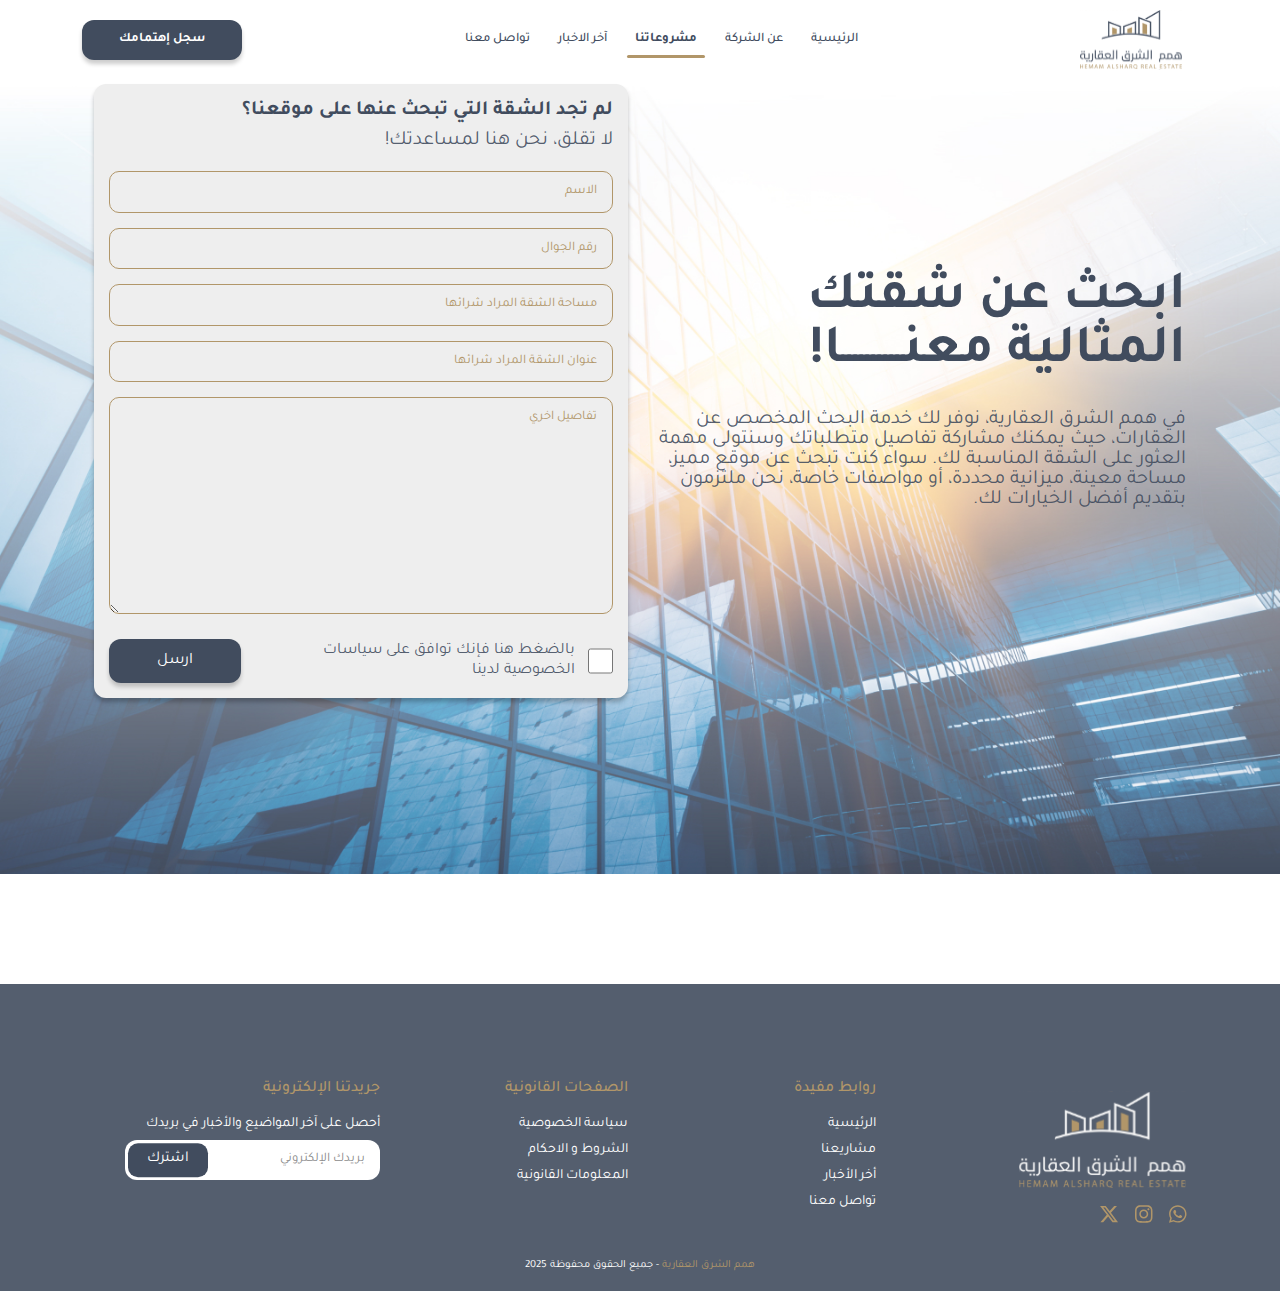
<file: inquery.html>
<!DOCTYPE html>
<html lang="ar" dir="rtl">
  <head>
    <meta charset="UTF-8" />
    <meta name="viewport" content="width=device-width, initial-scale=1.0" />
    <meta name="theme-color" content="#414C5E" />
    <meta name="author" content="Abdelrhman Elnhas" />
    <meta name="MobileOptimized" content="320" />
    <meta property="og:title" content="Hemam Elsharq" />
    <meta property="og:type" content="website" />
    <title>همم الشرق العقارية</title>
    <!-- Google Fonts -->
    <link rel="preconnect" href="https://fonts.googleapis.com" />
    <link rel="preconnect" href="https://fonts.gstatic.com" crossorigin />
    <link
      href="https://fonts.googleapis.com/css2?family=Tajawal:wght@300;400;500;700;800&display=swap"
      rel="stylesheet"
    />
    <!-- Bootstrap -->
    <link rel="stylesheet" href="assets/Bootstrap/css/bootstrap.min.css" />
    <!-- Font Awesome -->
    <link rel="stylesheet" href="assets/FontAwesome/css/all.min.css" />
    <!-- Stylesheet -->
    <link rel="stylesheet" href="assets/css/style.css" />
    <link rel="stylesheet" href="assets/css/inquiry.css" />
    <!-- Animate CSS -->
    <link rel="stylesheet" href="./assets/Wow/css/animate.css" />
  </head>

  <body>
    <!-- Header Section -->
    <header class="d-flex justify-content-between">
      <nav class="navbar navbar-expand-md w-100">
        <div
          class="container d-flex align-items-center justify-content-between gap-1"
        >
          <div class="header__logo">
            <img class="navbar-brand" src="images/logo.svg" alt="Logo" />
          </div>

          <div class="collapse navbar-collapse" id="navbarNav">
            <ul class="navbar-nav m-auto mb-2 mb-lg-0">
              <li class="nav-item">
                <a class="nav-link" aria-current="page" href="index.html"
                  >الرئيسية</a
                >
              </li>
              <li class="nav-item">
                <a class="nav-link" aria-current="page" href="#About">
                  عن الشركة
                </a>
              </li>
              <li class="nav-item">
                <a
                  class="nav-link active"
                  aria-current="page"
                  href="projects.html"
                  >مشروعاتنا</a
                >
              </li>
              <li class="nav-item">
                <a class="nav-link" aria-current="page" href="news.html"
                  >آخر الاخبار</a
                >
              </li>
              <li class="nav-item">
                <a class="nav-link" aria-current="page" href="contact.html"
                  >تواصل معنا</a
                >
              </li>
            </ul>
          </div>

          <div class="d-flex align-items-center">
            <div>
              <button
                onclick="window.location.href='inquiry.html'"
                class="solid-btn header__button"
              >
                سجل إهتمامك
              </button>
            </div>
            <button
              class="navbar-toggler"
              type="button"
              data-bs-toggle="collapse"
              data-bs-target="#navbarNav"
              aria-controls="navbarNav"
              aria-expanded="false"
              aria-label="Toggle navigation"
            >
              <i class="fa-solid fa-bars"></i>
            </button>
          </div>
        </div>
      </nav>
    </header>

    <main>
      <!-- Hero Section -->
      <section id="inquery">
        <div class="container">
          <div class="row h-100 w-100 align-items-center">
            <div class="col-md-6">
              <h2>ابحث عن شقتك المثالية معنــــــــــا!</h2>
              <p class="text-end">
                في همم الشرق العقارية، نوفر لك خدمة البحث المخصص عن العقارات،
                حيث يمكنك مشاركة تفاصيل متطلباتك وسنتولى مهمة العثور على الشقة
                المناسبة لك. سواء كنت تبحث عن موقع مميز، مساحة معينة، ميزانية
                محددة، أو مواصفات خاصة، نحن ملتزمون بتقديم أفضل الخيارات لك.
              </p>
            </div>
            <div class="col-md-6 inqury">
              <div class="bg">
                <h3>لم تجد الشقة التي تبحث عنها على موقعنا؟</h3>
                <p>لا تقلق، نحن هنا لمساعدتك!</p>
                <form action="">
                  <div class="row">
                    <div class="col-12">
                      <input type="text" placeholder="الاسم " />
                    </div>
                    <div class="col-12>
                    <input type="email" placeholder="البريد الالكتروني" />
                  </div>
                  <div class="col-12">
                    <input type="text" placeholder="رقم الجوال" />
                  </div>
                  <div class="col-12">
                    <input
                      type="text"
                      placeholder="مساحة الشقة المراد شرائها"
                    />
                  </div>
                  <div class="col-12">
                    <input
                      type="text"
                      placeholder="عنوان الشقة المراد شرائها"
                    />
                  </div>
                  <div class="col-12">
                    <textarea
                      name=""
                      id=""
                      cols="30"
                      rows="10"
                      placeholder="تفاصيل اخري"
                    ></textarea>
                  </div>
                  <div class="col-8 d-flex p-0 align-items-center">
                    <input type="checkbox" class="checkbox" name="" id="" />
                    <label for=""
                      >بالضغط هنا فإنك توافق على سياسات الخصوصية لدينا</label
                    >
                  </div>
                  <div class="col-4 text-start p-0">
                    <button
                      type="submit"
                      class="solid-btn2 px-5 contact__button"
                    >
                      ارسل
                    </button>
                  </div>
                </form>
              </div>
            </div>
          </div>
        </div>
      </section>
    </main>

    <!-- Footer Section -->
    <footer id="Footer">
      <div class="container">
        <div class="text-center text-lg-end text-white pt-5">
          <div class="text-center text-md-end mt-5">
            <div class="row mt-3">
              <div
                class="col-md-3 col-lg-4 col-xl-3 d-flex flex-column align-items-center align-items-md-start justify-content-center mb-4 mb-md-0"
              >
                <img
                  src="./images/logoW.svg"
                  class="img-fluid"
                  alt="Hemam Elsharq Logo"
                />
                <div class="hero__social__icons d-flex p-0 footer__social mt-3">
                  <ul
                    class="d-flex justify-content-center align-items-center gap-3"
                  >
                    <li>
                      <a href=""><i class="fa-brands fa-whatsapp"></i></a>
                    </li>
                    <li>
                      <a href=""><i class="fa-brands fa-instagram"></i></a>
                    </li>
                    <li>
                      <a href=""><i class="fa-brands fa-x-twitter"></i></a>
                    </li>
                  </ul>
                </div>
              </div>
              <div class="links col-md-2 col-lg-2 col-xl-2 mx-auto mb-4">
                <h6>روابط مفيدة</h6>
                <p>
                  <a href="index.html">الرئيسية</a>
                </p>
                <p>
                  <a href="projects.html">مشاريعنا</a>
                </p>
                <p>
                  <a href="news.html">أخر الأخبار</a>
                </p>
                <p>
                  <a href="contact.html">تواصل معنا</a>
                </p>
              </div>

              <div class="links col-md-3 col-lg-2 col-xl-2 mx-auto mb-4">
                <h6>الصفحات القانونية</h6>
                <p>
                  <a href="#">سياسة الخصوصية</a>
                </p>
                <p>
                  <a href="#">الشروط و الاحكام</a>
                </p>
                <p>
                  <a href="#">المعلومات القانونية</a>
                </p>
              </div>

              <div
                class="footer__subscription col-md-4 col-lg-3 col-xl-3 mx-auto mb-md-0 mb-4"
              >
                <h6>جريدتنا الإلكترونية</h6>
                <p class="">أحصل على آخر المواضيع والأخبار في بريدك</p>
                <form action="" class="footer__subscription__form">
                  <input
                    type="email"
                    name=""
                    id=""
                    placeholder="بريدك الإلكتروني"
                  />
                  <button>اشترك</button>
                </form>
              </div>
            </div>
          </div>
        </div>
      </div>
      <div class="footerBottom text-center p-3">
        <span>همم الشرق العقارية</span>
        - جميع الحقوق محفوظة 2025
      </div>
    </footer>

    <!-- Bootstrap Script File -->
    <script src="assets/Bootstrap/js/bootstrap.min.js"></script>
    <!-- FontAwesome Script File -->
    <script src="assets/FontAwesome/js/all.min.js"></script>
    <!-- Filter Script -->
    <script>
      document.addEventListener("DOMContentLoaded", function () {
        const buttons = document.querySelectorAll(".nav-btn");
        const tabs = document.querySelectorAll(".tab");

        buttons.forEach((button) => {
          button.addEventListener("click", function () {
            buttons.forEach((btn) => btn.classList.remove("active"));
            this.classList.add("active");
            const targetSection = this.classList[1].replace("-tab", "");
            tabs.forEach((tab) => tab.classList.remove("active"));
            document.getElementById(targetSection).classList.add("active");
          });
        });
        document.getElementById("all").classList.add("active");
      });
    </script>
    <!-- WOW JS -->
    <script src="./assets/Wow/js/wow.min.js"></script>
    <script>
      wow = new WOW({
        boxClass: "wow", // default
        animateClass: "animated", // default
        offset: 0, // default
        mobile: true, // default
        live: true, // default
      });
      wow.init();
    </script>
  </body>
</html>
</file>
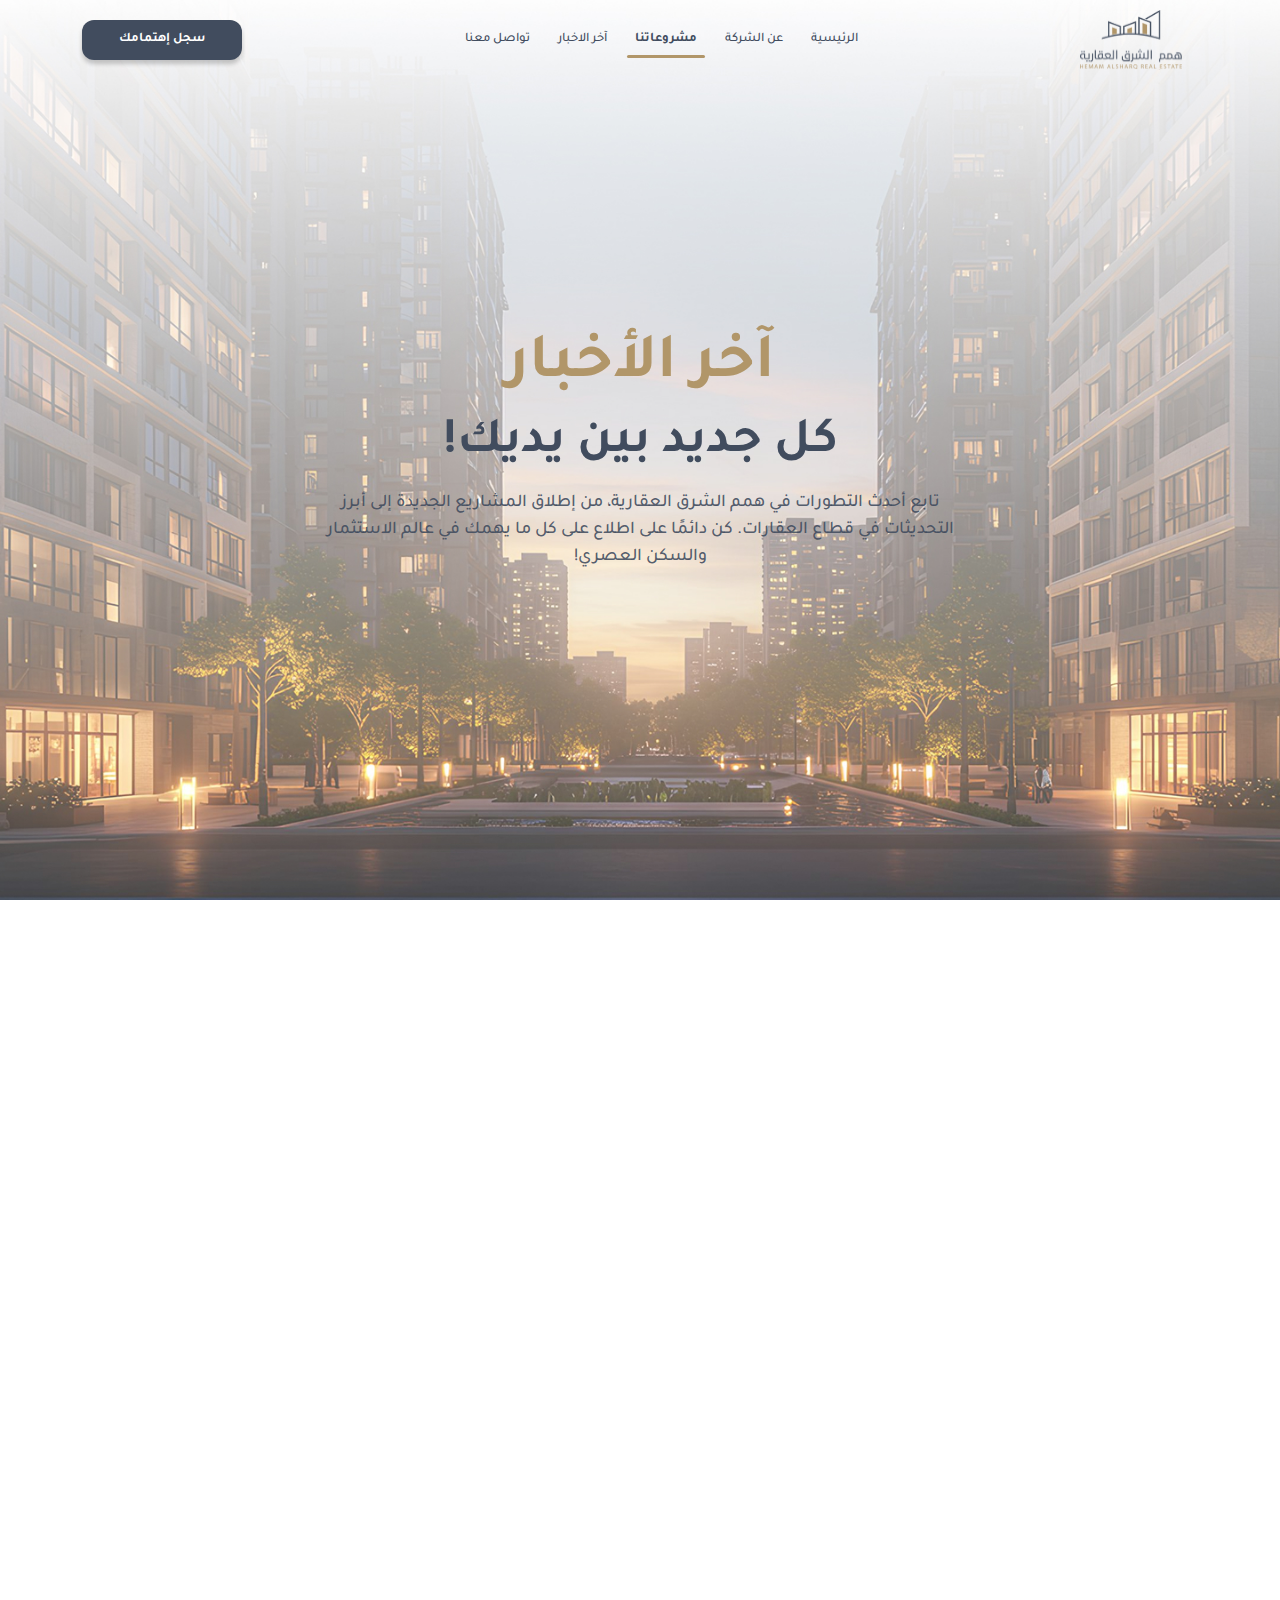
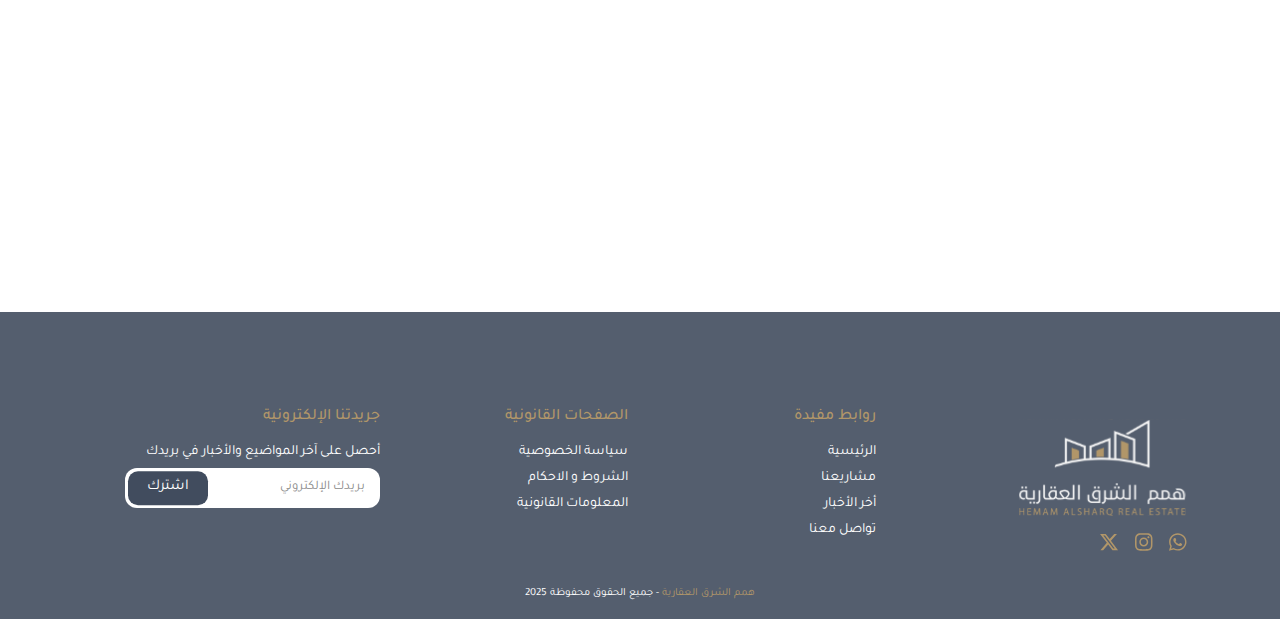
<file: news.html>
<!DOCTYPE html>
<html lang="ar" dir="rtl">
  <head>
    <meta charset="UTF-8" />
    <meta name="viewport" content="width=device-width, initial-scale=1.0" />
    <meta name="theme-color" content="#414C5E" />
    <meta name="author" content="Abdelrhman Elnhas" />
    <meta name="MobileOptimized" content="320" />
    <meta property="og:title" content="Hemam Elsharq" />
    <meta property="og:type" content="website" />
    <title>همم الشرق العقارية</title>
    <!-- Google Fonts -->
    <link rel="preconnect" href="https://fonts.googleapis.com" />
    <link rel="preconnect" href="https://fonts.gstatic.com" crossorigin />
    <link
      href="https://fonts.googleapis.com/css2?family=Tajawal:wght@300;400;500;700;800&display=swap"
      rel="stylesheet"
    />
    <!-- Bootstrap -->
    <link rel="stylesheet" href="assets/Bootstrap/css/bootstrap.min.css" />
    <!-- Font Awesome -->
    <link rel="stylesheet" href="assets/FontAwesome/css/all.min.css" />
    <!-- Stylesheet -->
    <link rel="stylesheet" href="assets/css/style.css" />
    <link rel="stylesheet" href="assets/css/news.css" />
    <!-- Animate CSS -->
    <link rel="stylesheet" href="./assets/Wow/css/animate.css" />
  </head>

  <body>
    <!-- Header Section -->
    <header class="d-flex justify-content-between">
      <nav class="navbar navbar-expand-md w-100">
        <div
          class="container d-flex align-items-center justify-content-between gap-1"
        >
          <div class="header__logo">
            <img class="navbar-brand" src="images/logo.svg" alt="Logo" />
          </div>

          <div class="collapse navbar-collapse" id="navbarNav">
            <ul class="navbar-nav m-auto mb-2 mb-lg-0">
              <li class="nav-item">
                <a class="nav-link" aria-current="page" href="index.html"
                  >الرئيسية</a
                >
              </li>
              <li class="nav-item">
                <a class="nav-link" aria-current="page" href="#About">
                  عن الشركة
                </a>
              </li>
              <li class="nav-item">
                <a
                  class="nav-link active"
                  aria-current="page"
                  href="projects.html"
                  >مشروعاتنا</a
                >
              </li>
              <li class="nav-item">
                <a class="nav-link" aria-current="page" href="news.html"
                  >آخر الاخبار</a
                >
              </li>
              <li class="nav-item">
                <a class="nav-link" aria-current="page" href="contact.html"
                  >تواصل معنا</a
                >
              </li>
            </ul>
          </div>

          <div class="d-flex align-items-center">
            <div>
              <button
                onclick="window.location.href='inquiry.html'"
                class="solid-btn header__button"
              >
                سجل إهتمامك
              </button>
            </div>
            <button
              class="navbar-toggler"
              type="button"
              data-bs-toggle="collapse"
              data-bs-target="#navbarNav"
              aria-controls="navbarNav"
              aria-expanded="false"
              aria-label="Toggle navigation"
            >
              <i class="fa-solid fa-bars"></i>
            </button>
          </div>
        </div>
      </nav>
    </header>

    <main>
      <!-- Hero Section -->
      <section
        id="ProjectsHero"
        class="d-flex align-items-center justify-content-center"
      >
        <div
          class="container d-flex flex-column align-items-center justify-content-center gap-2"
        >
          <h3 class="wow fadeInDown">آخر الأخبار</h3>
          <h2 class="wow fadeInDown" data-wow-delay="0.2s">
            كل جديد بين يديك!
          </h2>
          <p class="wow fadeIn" data-wow-delay="0.5s">
            تابع أحدث التطورات في همم الشرق العقارية، من إطلاق المشاريع الجديدة
            إلى أبرز التحديثات في قطاع العقارات. كن دائمًا على اطلاع على كل ما
            يهمك في عالم الاستثمار والسكن العصري!
          </p>
        </div>
      </section>

      <section
        id="allNews"
        class="d-flex flex-column align-items-center justify-content-center py-5"
      >
        <div
          class="container d-flex flex-column justify-content-center align-items-start"
        >
          <div class="projects__content">
            <p class="sub-heading wow fadeInRight">احدث اخبار همم العقارية</p>
          </div>
          <div class="row align-items-center justify-contetn-between">
            <div
              class="col-12 col-md-6 col-lg-4 project__card__wrapper wow fadeInUp"
              data-wow-delay="0.1s"
            >
              <div class="news__card">
                <div class="news__card__top">
                  <img
                    class="news__image"
                    src="./images/project1.jpg"
                    alt="News Image"
                  />
                  <p class="news__title">فلل جوهرة التحلية</p>
                </div>

                <div
                  class="news__card__bottom d-flex flex-column align-items-start justify-content-between"
                >
                  <p class="news__description">
                    نحن في همم الشرق العقارية نعمل على تطوير مشاريع مبتكرة تواكب
                    رؤية 2030. قريبًا، سنكشف عن مشاريع جديدة تجمع بين التصميم
                    العصري والفرص الاستثمارية المميزة. ترقبوا التفاصيل!
                  </p>
                  <button class="news__more">
                    اقرأ المزيد
                    <span><i class="fa-solid fa-arrow-up"></i></span>
                  </button>
                </div>
              </div>
            </div>
            <div
              class="col-12 col-md-6 col-lg-4 project__card__wrapper wow fadeInUp"
              data-wow-delay="0.3s"
            >
              <div class="news__card">
                <div class="news__card__top">
                  <img
                    class="news__image"
                    src="./images/project1.jpg"
                    alt="News Image"
                  />
                  <p class="news__title">فلل جوهرة التحلية</p>
                </div>

                <div
                  class="news__card__bottom d-flex flex-column align-items-start justify-content-between"
                >
                  <p class="news__description">
                    نحن في همم الشرق العقارية نعمل على تطوير مشاريع مبتكرة تواكب
                    رؤية 2030. قريبًا، سنكشف عن مشاريع جديدة تجمع بين التصميم
                    العصري والفرص الاستثمارية المميزة. ترقبوا التفاصيل!
                  </p>
                  <button class="news__more">
                    اقرأ المزيد
                    <span><i class="fa-solid fa-arrow-up"></i></span>
                  </button>
                </div>
              </div>
            </div>
            <div
              class="col-12 col-md-6 col-lg-4 project__card__wrapper wow fadeInUp"
              data-wow-delay="0.5s"
            >
              <div class="news__card">
                <div class="news__card__top">
                  <img
                    class="news__image"
                    src="./images/project1.jpg"
                    alt="News Image"
                  />
                  <p class="news__title">فلل جوهرة التحلية</p>
                </div>

                <div
                  class="news__card__bottom d-flex flex-column align-items-start justify-content-between"
                >
                  <p class="news__description">
                    نحن في همم الشرق العقارية نعمل على تطوير مشاريع مبتكرة تواكب
                    رؤية 2030. قريبًا، سنكشف عن مشاريع جديدة تجمع بين التصميم
                    العصري والفرص الاستثمارية المميزة. ترقبوا التفاصيل!
                  </p>
                  <button class="news__more">
                    اقرأ المزيد
                    <span><i class="fa-solid fa-arrow-up"></i></span>
                  </button>
                </div>
              </div>
            </div>
            <div
              class="col-12 col-md-6 col-lg-4 project__card__wrapper wow fadeInUp"
              data-wow-delay="0.5s"
            >
              <div class="news__card">
                <div class="news__card__top">
                  <img
                    class="news__image"
                    src="./images/project1.jpg"
                    alt="News Image"
                  />
                  <p class="news__title">فلل جوهرة التحلية</p>
                </div>

                <div
                  class="news__card__bottom d-flex flex-column align-items-start justify-content-between"
                >
                  <p class="news__description">
                    نحن في همم الشرق العقارية نعمل على تطوير مشاريع مبتكرة تواكب
                    رؤية 2030. قريبًا، سنكشف عن مشاريع جديدة تجمع بين التصميم
                    العصري والفرص الاستثمارية المميزة. ترقبوا التفاصيل!
                  </p>
                  <button class="news__more">
                    اقرأ المزيد
                    <span><i class="fa-solid fa-arrow-up"></i></span>
                  </button>
                </div>
              </div>
            </div>
            <div
              class="col-12 col-md-6 col-lg-4 project__card__wrapper wow fadeInUp"
              data-wow-delay="0.5s"
            >
              <div class="news__card">
                <div class="news__card__top">
                  <img
                    class="news__image"
                    src="./images/project1.jpg"
                    alt="News Image"
                  />
                  <p class="news__title">فلل جوهرة التحلية</p>
                </div>

                <div
                  class="news__card__bottom d-flex flex-column align-items-start justify-content-between"
                >
                  <p class="news__description">
                    نحن في همم الشرق العقارية نعمل على تطوير مشاريع مبتكرة تواكب
                    رؤية 2030. قريبًا، سنكشف عن مشاريع جديدة تجمع بين التصميم
                    العصري والفرص الاستثمارية المميزة. ترقبوا التفاصيل!
                  </p>
                  <button class="news__more">
                    اقرأ المزيد
                    <span><i class="fa-solid fa-arrow-up"></i></span>
                  </button>
                </div>
              </div>
            </div>
            <div
              class="col-12 col-md-6 col-lg-4 project__card__wrapper wow fadeInUp"
              data-wow-delay="0.5s"
            >
              <div class="news__card">
                <div class="news__card__top">
                  <img
                    class="news__image"
                    src="./images/project1.jpg"
                    alt="News Image"
                  />
                  <p class="news__title">فلل جوهرة التحلية</p>
                </div>

                <div
                  class="news__card__bottom d-flex flex-column align-items-start justify-content-between"
                >
                  <p class="news__description">
                    نحن في همم الشرق العقارية نعمل على تطوير مشاريع مبتكرة تواكب
                    رؤية 2030. قريبًا، سنكشف عن مشاريع جديدة تجمع بين التصميم
                    العصري والفرص الاستثمارية المميزة. ترقبوا التفاصيل!
                  </p>
                  <button class="news__more">
                    اقرأ المزيد
                    <span><i class="fa-solid fa-arrow-up"></i></span>
                  </button>
                </div>
              </div>
            </div>
          </div>
        </div>
      </section>
    </main>

    <!-- Footer Section -->
    <footer id="Footer">
      <div class="container">
        <div class="text-center text-lg-end text-white pt-5">
          <div class="text-center text-md-end mt-5">
            <div class="row mt-3">
              <div
                class="col-md-3 col-lg-4 col-xl-3 d-flex flex-column align-items-center align-items-md-start justify-content-center mb-4 mb-md-0"
              >
                <img
                  src="./images/logoW.svg"
                  class="img-fluid"
                  alt="Hemam Elsharq Logo"
                />
                <div class="hero__social__icons d-flex p-0 footer__social mt-3">
                  <ul
                    class="d-flex justify-content-center align-items-center gap-3"
                  >
                    <li>
                      <a href=""><i class="fa-brands fa-whatsapp"></i></a>
                    </li>
                    <li>
                      <a href=""><i class="fa-brands fa-instagram"></i></a>
                    </li>
                    <li>
                      <a href=""><i class="fa-brands fa-x-twitter"></i></a>
                    </li>
                  </ul>
                </div>
              </div>
              <div class="links col-md-2 col-lg-2 col-xl-2 mx-auto mb-4">
                <h6>روابط مفيدة</h6>
                <p>
                  <a href="index.html">الرئيسية</a>
                </p>
                <p>
                  <a href="projects.html">مشاريعنا</a>
                </p>
                <p>
                  <a href="news.html">أخر الأخبار</a>
                </p>
                <p>
                  <a href="contact.html">تواصل معنا</a>
                </p>
              </div>

              <div class="links col-md-3 col-lg-2 col-xl-2 mx-auto mb-4">
                <h6>الصفحات القانونية</h6>
                <p>
                  <a href="#">سياسة الخصوصية</a>
                </p>
                <p>
                  <a href="#">الشروط و الاحكام</a>
                </p>
                <p>
                  <a href="#">المعلومات القانونية</a>
                </p>
              </div>

              <div
                class="footer__subscription col-md-4 col-lg-3 col-xl-3 mx-auto mb-md-0 mb-4"
              >
                <h6>جريدتنا الإلكترونية</h6>
                <p class="">أحصل على آخر المواضيع والأخبار في بريدك</p>
                <form action="" class="footer__subscription__form">
                  <input
                    type="email"
                    name=""
                    id=""
                    placeholder="بريدك الإلكتروني"
                  />
                  <button>اشترك</button>
                </form>
              </div>
            </div>
          </div>
        </div>
      </div>
      <div class="footerBottom text-center p-3">
        <span>همم الشرق العقارية</span>
        - جميع الحقوق محفوظة 2025
      </div>
    </footer>

    <!-- Bootstrap Script File -->
    <script src="assets/Bootstrap/js/bootstrap.min.js"></script>
    <!-- FontAwesome Script File -->
    <script src="assets/FontAwesome/js/all.min.js"></script>
    <!-- Filter Script -->
    <script>
      document.addEventListener("DOMContentLoaded", function () {
        const buttons = document.querySelectorAll(".nav-btn");
        const tabs = document.querySelectorAll(".tab");

        buttons.forEach((button) => {
          button.addEventListener("click", function () {
            buttons.forEach((btn) => btn.classList.remove("active"));
            this.classList.add("active");
            const targetSection = this.classList[1].replace("-tab", "");
            tabs.forEach((tab) => tab.classList.remove("active"));
            document.getElementById(targetSection).classList.add("active");
          });
        });
        document.getElementById("all").classList.add("active");
      });
    </script>
    <!-- WOW JS -->
    <script src="./assets/Wow/js/wow.min.js"></script>
    <script>
      wow = new WOW({
        boxClass: "wow", // default
        animateClass: "animated", // default
        offset: 0, // default
        mobile: true, // default
        live: true, // default
      });
      wow.init();
    </script>
  </body>
</html>
</file>
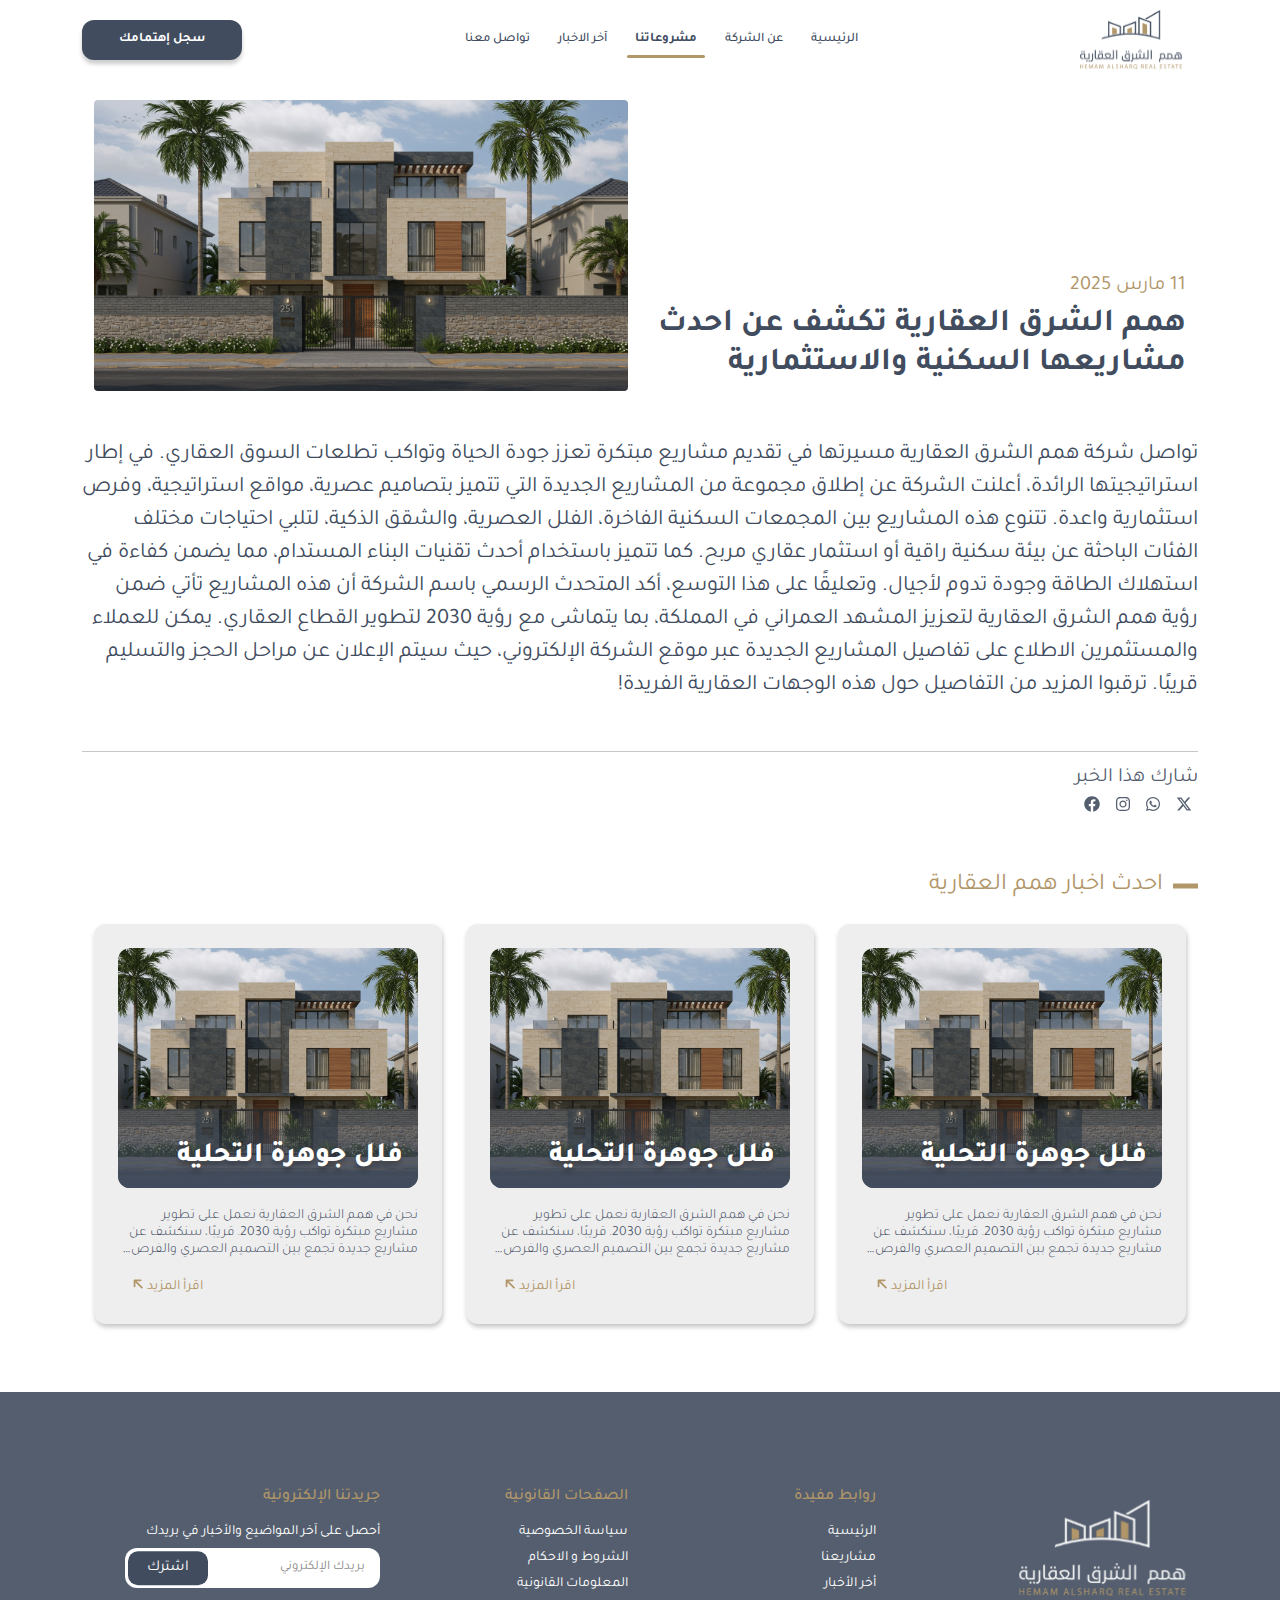
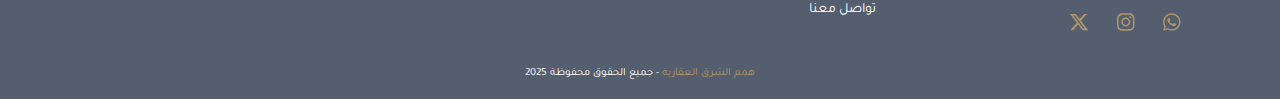
<file: newsdetails.html>
<!DOCTYPE html>
<html lang="ar" dir="rtl">
  <head>
    <meta charset="UTF-8" />
    <meta name="viewport" content="width=device-width, initial-scale=1.0" />
    <meta name="theme-color" content="#414C5E" />
    <meta name="author" content="Abdelrhman Elnhas" />
    <meta name="MobileOptimized" content="320" />
    <meta property="og:title" content="Hemam Elsharq" />
    <meta property="og:type" content="website" />
    <title>همم الشرق العقارية</title>
    <!-- Google Fonts -->
    <link rel="preconnect" href="https://fonts.googleapis.com" />
    <link rel="preconnect" href="https://fonts.gstatic.com" crossorigin />
    <link
      href="https://fonts.googleapis.com/css2?family=Tajawal:wght@300;400;500;700;800&display=swap"
      rel="stylesheet"
    />
    <!-- Bootstrap -->
    <link rel="stylesheet" href="assets/Bootstrap/css/bootstrap.min.css" />
    <!-- Font Awesome -->
    <link rel="stylesheet" href="assets/FontAwesome/css/all.min.css" />
    <!-- Stylesheet -->
    <link rel="stylesheet" href="assets/css/style.css" />
    <link rel="stylesheet" href="assets/css/newsdetails.css" />
  </head>

  <body>
    <!-- Header Section -->
    <header class="d-flex justify-content-between">
      <nav class="navbar navbar-expand-md w-100">
        <div
          class="container d-flex align-items-center justify-content-between gap-1"
        >
          <div class="header__logo">
            <img class="navbar-brand" src="images/logo.svg" alt="Logo" />
          </div>

          <div class="collapse navbar-collapse" id="navbarNav">
            <ul class="navbar-nav m-auto mb-2 mb-lg-0">
              <li class="nav-item">
                <a class="nav-link" aria-current="page" href="index.html"
                  >الرئيسية</a
                >
              </li>
              <li class="nav-item">
                <a class="nav-link" aria-current="page" href="#About">
                  عن الشركة
                </a>
              </li>
              <li class="nav-item">
                <a
                  class="nav-link active"
                  aria-current="page"
                  href="projects.html"
                  >مشروعاتنا</a
                >
              </li>
              <li class="nav-item">
                <a class="nav-link" aria-current="page" href="news.html"
                  >آخر الاخبار</a
                >
              </li>
              <li class="nav-item">
                <a class="nav-link" aria-current="page" href="contact.html"
                  >تواصل معنا</a
                >
              </li>
            </ul>
          </div>

          <div class="d-flex align-items-center">
            <div>
              <button
                onclick="window.location.href='inquiry.html'"
                class="solid-btn header__button"
              >
                سجل إهتمامك
              </button>
            </div>
            <button
              class="navbar-toggler"
              type="button"
              data-bs-toggle="collapse"
              data-bs-target="#navbarNav"
              aria-controls="navbarNav"
              aria-expanded="false"
              aria-label="Toggle navigation"
            >
              <i class="fa-solid fa-bars"></i>
            </button>
          </div>
        </div>
      </nav>
    </header>

    <main>
      <section id="newsdetails">
        <div class="container mt-5">
          <div class="row w-100 align-items-end">
            <div class="col-md-6">
              <h5>11 مارس 2025</h5>
              <h3>
                همم الشرق العقارية تكشف عن احدث مشاريعها السكنية والاستثمارية
              </h3>
            </div>
            <div class="col-md-6">
              <img
                class="news__image w-100 rounded"
                src="./images/project1.jpg"
                alt="News Image"
              />
            </div>
          </div>
          <p id="content" class="my-5">
            تواصل شركة همم الشرق العقارية مسيرتها في تقديم مشاريع مبتكرة تعزز
            جودة الحياة وتواكب تطلعات السوق العقاري. في إطار استراتيجيتها
            الرائدة، أعلنت الشركة عن إطلاق مجموعة من المشاريع الجديدة التي تتميز
            بتصاميم عصرية، مواقع استراتيجية، وفرص استثمارية واعدة. تتنوع هذه
            المشاريع بين المجمعات السكنية الفاخرة، الفلل العصرية، والشقق الذكية،
            لتلبي احتياجات مختلف الفئات الباحثة عن بيئة سكنية راقية أو استثمار
            عقاري مربح. كما تتميز باستخدام أحدث تقنيات البناء المستدام، مما يضمن
            كفاءة في استهلاك الطاقة وجودة تدوم لأجيال. وتعليقًا على هذا التوسع،
            أكد المتحدث الرسمي باسم الشركة أن هذه المشاريع تأتي ضمن رؤية همم
            الشرق العقارية لتعزيز المشهد العمراني في المملكة، بما يتماشى مع رؤية
            2030 لتطوير القطاع العقاري. يمكن للعملاء والمستثمرين الاطلاع على
            تفاصيل المشاريع الجديدة عبر موقع الشركة الإلكتروني، حيث سيتم الإعلان
            عن مراحل الحجز والتسليم قريبًا. ترقبوا المزيد من التفاصيل حول هذه
            الوجهات العقارية الفريدة!
          </p>
          <hr />
          <div id="share">
            <h6>شارك هذا الخبر</h6>
            <ul>
              <li>
                <a href=""><i class="fab fa-x-twitter"></i></a>
              </li>
              <li>
                <a href=""><i class="fab fa-whatsapp"></i></a>
              </li>
              <li>
                <a href=""><i class="fab fa-instagram"></i></a>
              </li>
              <li>
                <a href=""><i class="fab fa-facebook"></i></a>
              </li>
            </ul>
          </div>
        </div>
      </section>
      <section
        id="allNews"
        class="d-flex flex-column align-items-center justify-content-center py-5"
      >
        <div
          class="container d-flex flex-column justify-content-center align-items-start"
        >
          <div class="projects__content">
            <p class="sub-heading">احدث اخبار همم العقارية</p>
          </div>
          <div class="row align-items-center justify-contetn-between">
            <div class="col-12 col-md-6 col-lg-4 project__card__wrapper">
              <div class="news__card">
                <div class="news__card__top">
                  <img
                    class="news__image"
                    src="./images/project1.jpg"
                    alt="News Image"
                  />
                  <p class="news__title">فلل جوهرة التحلية</p>
                </div>

                <div
                  class="news__card__bottom d-flex flex-column align-items-start justify-content-between"
                >
                  <p class="news__description">
                    نحن في همم الشرق العقارية نعمل على تطوير مشاريع مبتكرة تواكب
                    رؤية 2030. قريبًا، سنكشف عن مشاريع جديدة تجمع بين التصميم
                    العصري والفرص الاستثمارية المميزة. ترقبوا التفاصيل!
                  </p>
                  <button class="news__more">
                    اقرأ المزيد
                    <span><i class="fa-solid fa-arrow-up"></i></span>
                  </button>
                </div>
              </div>
            </div>
            <div class="col-12 col-md-6 col-lg-4 project__card__wrapper">
              <div class="news__card">
                <div class="news__card__top">
                  <img
                    class="news__image"
                    src="./images/project1.jpg"
                    alt="News Image"
                  />
                  <p class="news__title">فلل جوهرة التحلية</p>
                </div>

                <div
                  class="news__card__bottom d-flex flex-column align-items-start justify-content-between"
                >
                  <p class="news__description">
                    نحن في همم الشرق العقارية نعمل على تطوير مشاريع مبتكرة تواكب
                    رؤية 2030. قريبًا، سنكشف عن مشاريع جديدة تجمع بين التصميم
                    العصري والفرص الاستثمارية المميزة. ترقبوا التفاصيل!
                  </p>
                  <button class="news__more">
                    اقرأ المزيد
                    <span><i class="fa-solid fa-arrow-up"></i></span>
                  </button>
                </div>
              </div>
            </div>
            <div class="col-12 col-md-6 col-lg-4 project__card__wrapper">
              <div class="news__card">
                <div class="news__card__top">
                  <img
                    class="news__image"
                    src="./images/project1.jpg"
                    alt="News Image"
                  />
                  <p class="news__title">فلل جوهرة التحلية</p>
                </div>

                <div
                  class="news__card__bottom d-flex flex-column align-items-start justify-content-between"
                >
                  <p class="news__description">
                    نحن في همم الشرق العقارية نعمل على تطوير مشاريع مبتكرة تواكب
                    رؤية 2030. قريبًا، سنكشف عن مشاريع جديدة تجمع بين التصميم
                    العصري والفرص الاستثمارية المميزة. ترقبوا التفاصيل!
                  </p>
                  <button class="news__more">
                    اقرأ المزيد
                    <span><i class="fa-solid fa-arrow-up"></i></span>
                  </button>
                </div>
              </div>
            </div>
          </div>
        </div>
      </section>
    </main>

    <!-- Footer Section -->
    <footer id="Footer">
      <div class="container">
        <div class="text-center text-lg-end text-white pt-5">
          <div class="text-center text-md-end mt-5">
            <div class="row mt-3">
              <div
                class="col-md-3 col-lg-4 col-xl-3 d-flex flex-column align-items-center align-items-md-start justify-content-center mb-4 mb-md-0"
              >
                <img
                  src="./images/logoW.svg"
                  class="img-fluid"
                  alt="Hemam Elsharq Logo"
                />
                <div class="hero__social__icons d-flex p-0 footer__social mt-3">
                  <ul
                    class="d-flex justify-content-center align-items-center gap-3"
                  >
                    <li>
                      <a href=""><i class="fa-brands fa-whatsapp"></i></a>
                    </li>
                    <li>
                      <a href=""><i class="fa-brands fa-instagram"></i></a>
                    </li>
                    <li>
                      <a href=""><i class="fa-brands fa-x-twitter"></i></a>
                    </li>
                  </ul>
                </div>
              </div>
              <div class="links col-md-2 col-lg-2 col-xl-2 mx-auto mb-4">
                <h6>روابط مفيدة</h6>
                <p>
                  <a href="index.html">الرئيسية</a>
                </p>
                <p>
                  <a href="projects.html">مشاريعنا</a>
                </p>
                <p>
                  <a href="news.html">أخر الأخبار</a>
                </p>
                <p>
                  <a href="contact.html">تواصل معنا</a>
                </p>
              </div>

              <div class="links col-md-3 col-lg-2 col-xl-2 mx-auto mb-4">
                <h6>الصفحات القانونية</h6>
                <p>
                  <a href="#">سياسة الخصوصية</a>
                </p>
                <p>
                  <a href="#">الشروط و الاحكام</a>
                </p>
                <p>
                  <a href="#">المعلومات القانونية</a>
                </p>
              </div>

              <div
                class="footer__subscription col-md-4 col-lg-3 col-xl-3 mx-auto mb-md-0 mb-4"
              >
                <h6>جريدتنا الإلكترونية</h6>
                <p class="">أحصل على آخر المواضيع والأخبار في بريدك</p>
                <form action="" class="footer__subscription__form">
                  <input
                    type="email"
                    name=""
                    id=""
                    placeholder="بريدك الإلكتروني"
                  />
                  <button>اشترك</button>
                </form>
              </div>
            </div>
          </div>
        </div>
      </div>
      <div class="footerBottom text-center p-3">
        <span>همم الشرق العقارية</span>
        - جميع الحقوق محفوظة 2025
      </div>
    </footer>

    <!-- Bootstrap Script File -->
    <script src="assets/Bootstrap/js/bootstrap.min.js"></script>
    <!-- FontAwesome Script File -->
    <script src="assets/FontAwesome/js/all.min.js"></script>
    <!-- Filter Script -->
    <script>
      document.addEventListener("DOMContentLoaded", function () {
        const buttons = document.querySelectorAll(".nav-btn");
        const tabs = document.querySelectorAll(".tab");

        buttons.forEach((button) => {
          button.addEventListener("click", function () {
            buttons.forEach((btn) => btn.classList.remove("active"));
            this.classList.add("active");
            const targetSection = this.classList[1].replace("-tab", "");
            tabs.forEach((tab) => tab.classList.remove("active"));
            document.getElementById(targetSection).classList.add("active");
          });
        });
        document.getElementById("all").classList.add("active");
      });
    </script>
  </body>
</html>
</file>
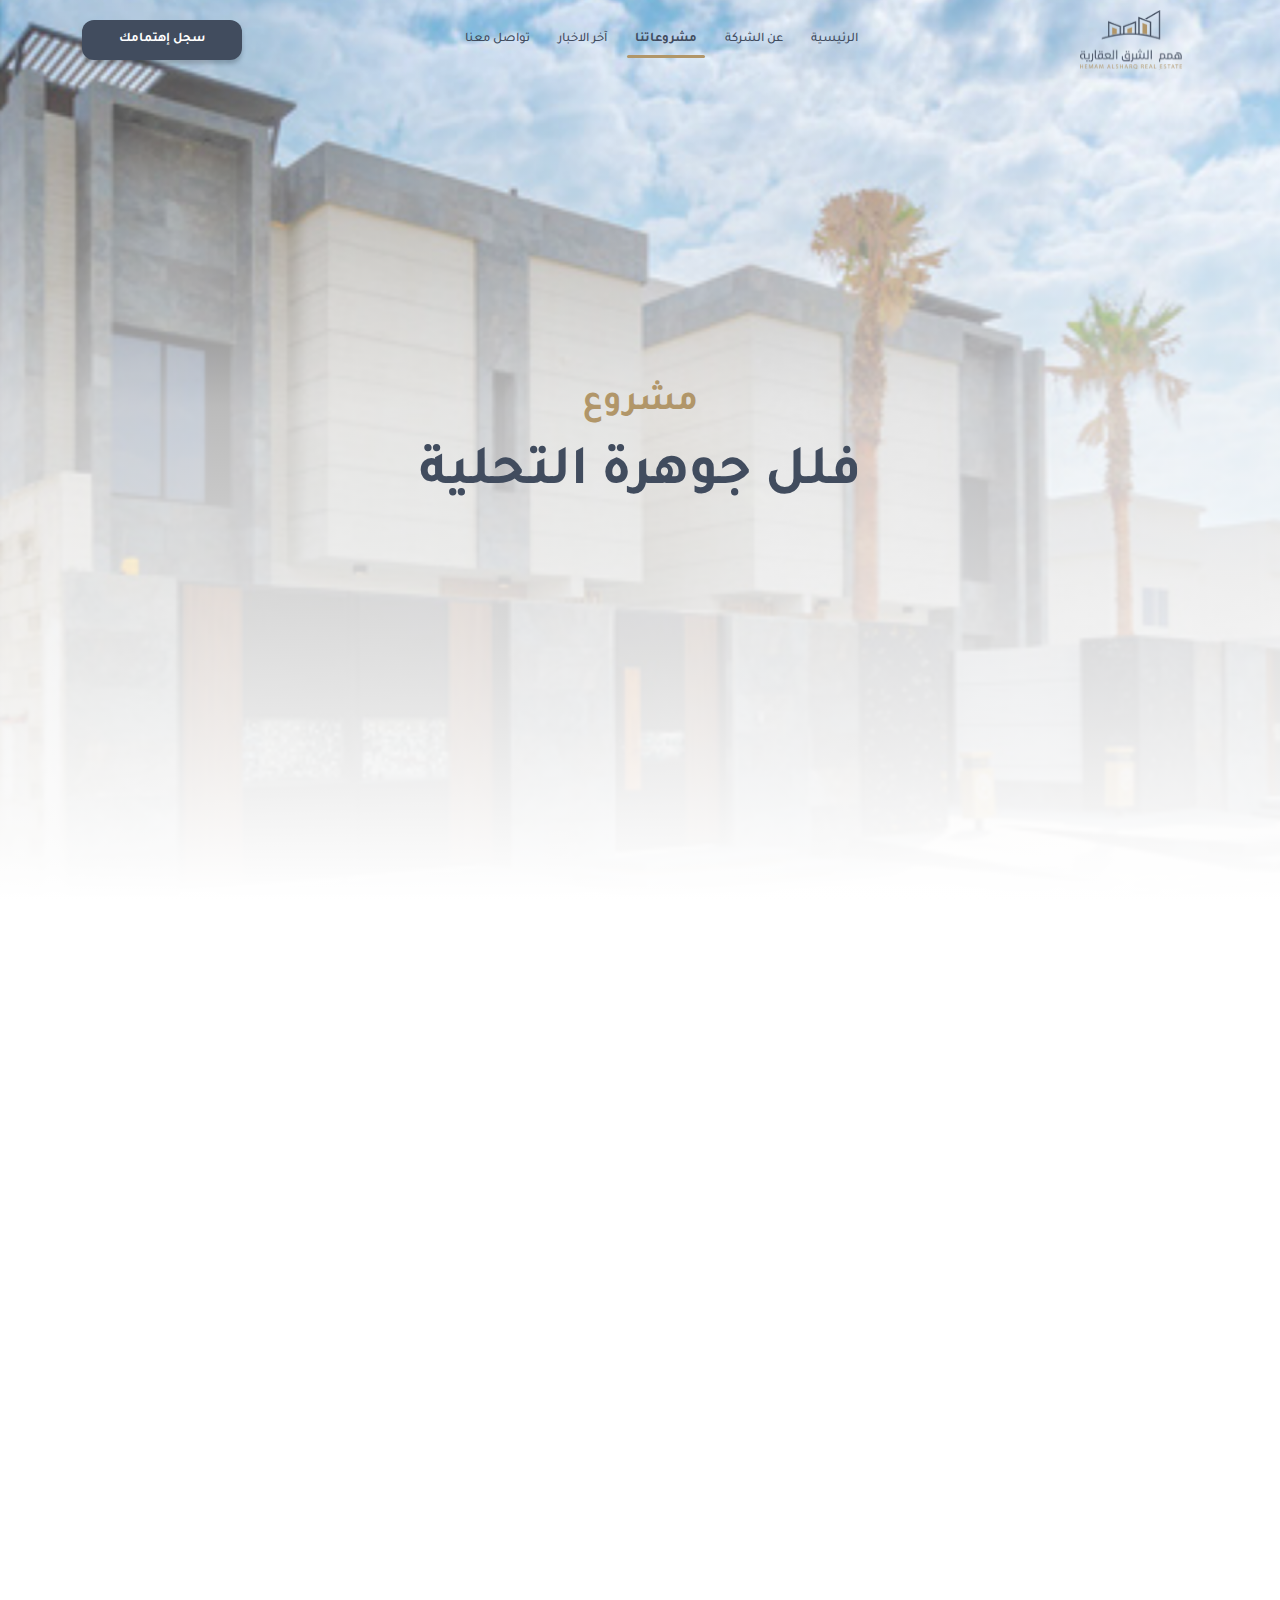
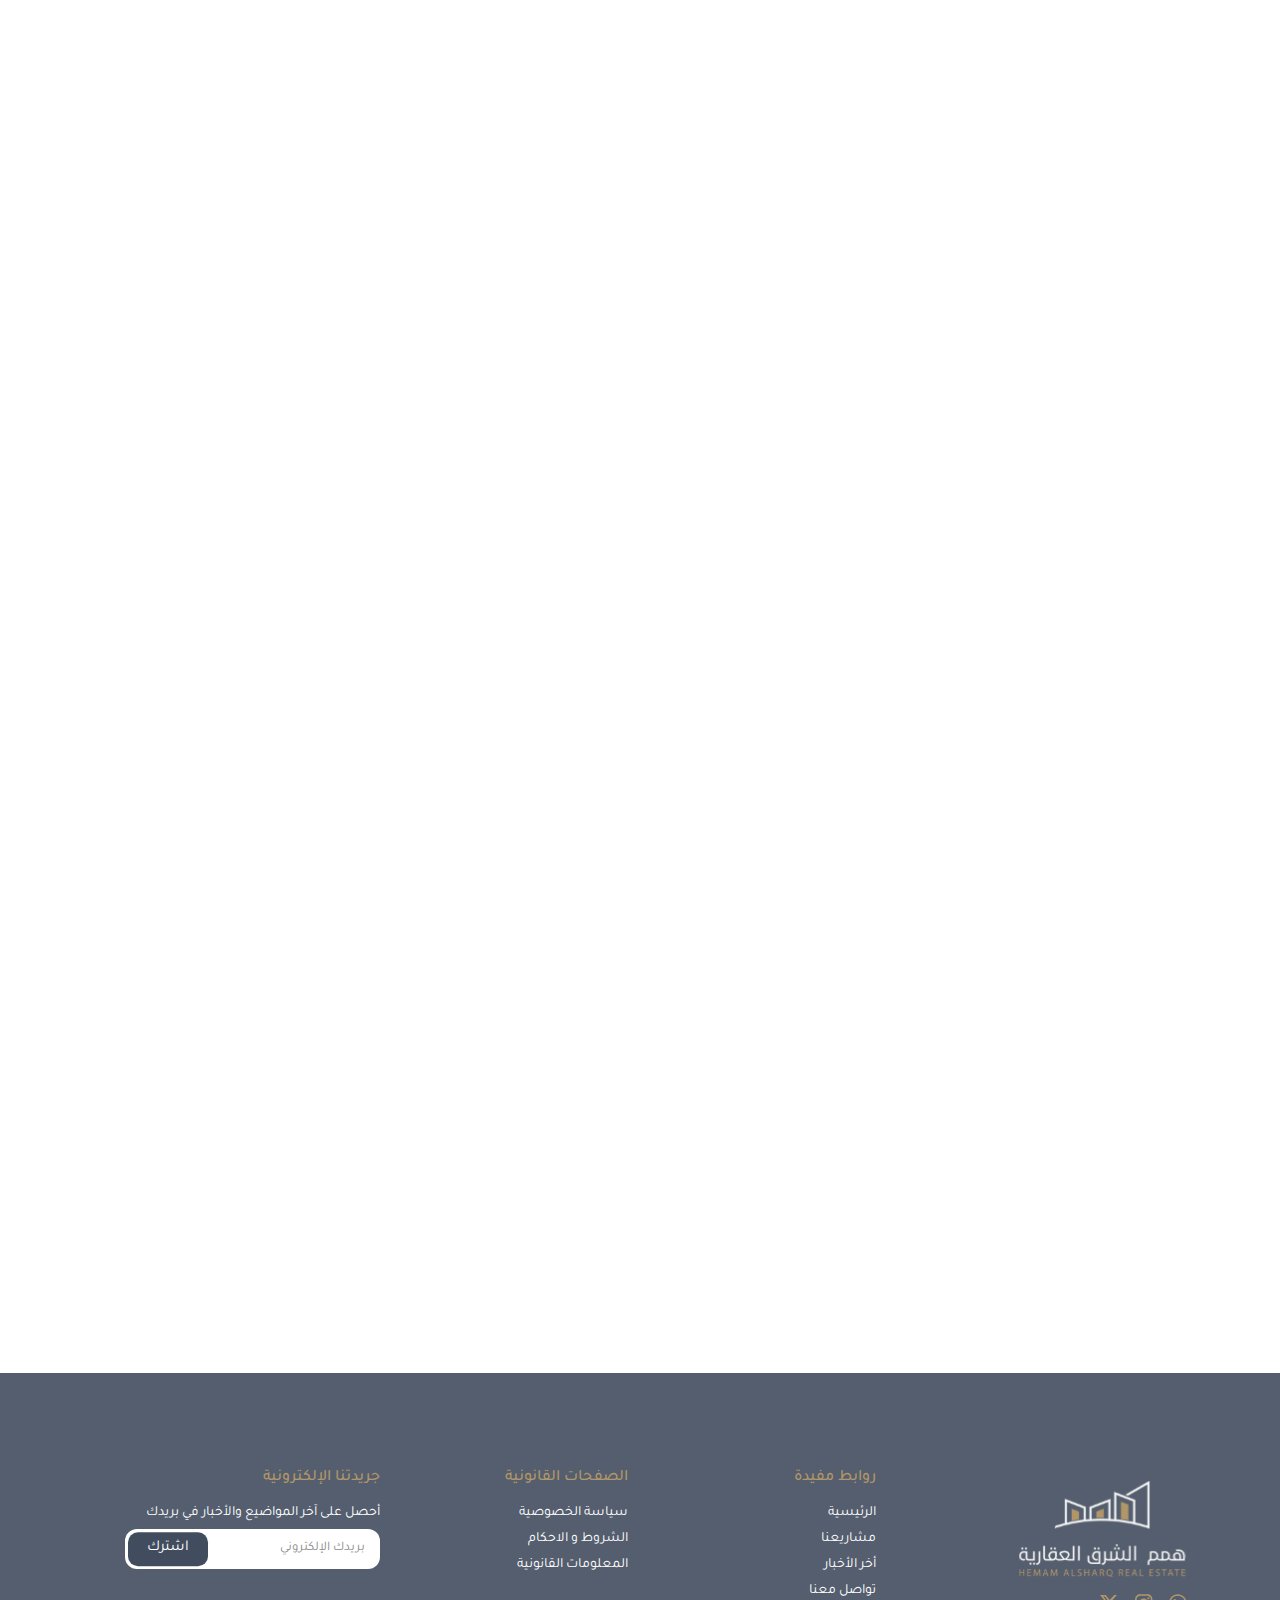
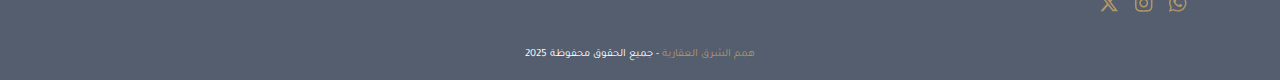
<file: project-details.html>
<!DOCTYPE html>
<html lang="ar" dir="rtl">
  <head>
    <meta charset="UTF-8" />
    <meta name="viewport" content="width=device-width, initial-scale=1.0" />
    <meta name="theme-color" content="#414C5E" />
    <meta name="author" content="Abdelrhman Elnhas" />
    <meta name="MobileOptimized" content="320" />
    <meta property="og:title" content="Hemam Elsharq" />
    <meta property="og:type" content="website" />
    <title>همم الشرق العقارية</title>
    <!-- Google Fonts -->
    <link rel="preconnect" href="https://fonts.googleapis.com" />
    <link rel="preconnect" href="https://fonts.gstatic.com" crossorigin />
    <link
      href="https://fonts.googleapis.com/css2?family=Tajawal:wght@300;400;500;700;800&display=swap"
      rel="stylesheet"
    />
    <!-- Bootstrap -->
    <link rel="stylesheet" href="assets/Bootstrap/css/bootstrap.min.css" />
    <!-- Font Awesome -->
    <link rel="stylesheet" href="assets/FontAwesome/css/all.min.css" />
    <!-- Stylesheet -->
    <link rel="stylesheet" href="assets/css/style.css" />
    <link rel="stylesheet" href="assets/css/project-details.css" />
    <!-- Animate CSS -->
    <link rel="stylesheet" href="./assets/Wow/css/animate.css" />
  </head>

  <body>
    <!-- Header Section -->
    <header class="d-flex justify-content-between">
      <nav class="navbar navbar-expand-md w-100">
        <div
          class="container d-flex align-items-center justify-content-between gap-1"
        >
          <div class="header__logo">
            <img class="navbar-brand" src="images/logo.svg" alt="Logo" />
          </div>

          <div class="collapse navbar-collapse" id="navbarNav">
            <ul class="navbar-nav m-auto mb-2 mb-lg-0">
              <li class="nav-item">
                <a class="nav-link" aria-current="page" href="index.html"
                  >الرئيسية</a
                >
              </li>
              <li class="nav-item">
                <a class="nav-link" aria-current="page" href="#About">
                  عن الشركة
                </a>
              </li>
              <li class="nav-item">
                <a
                  class="nav-link active"
                  aria-current="page"
                  href="projects.html"
                  >مشروعاتنا</a
                >
              </li>
              <li class="nav-item">
                <a class="nav-link" aria-current="page" href="news.html"
                  >آخر الاخبار</a
                >
              </li>
              <li class="nav-item">
                <a class="nav-link" aria-current="page" href="contact.html"
                  >تواصل معنا</a
                >
              </li>
            </ul>
          </div>

          <div class="d-flex align-items-center">
            <div>
              <button
                onclick="window.location.href='inquiry.html'"
                class="solid-btn header__button"
              >
                سجل إهتمامك
              </button>
            </div>
            <button
              class="navbar-toggler"
              type="button"
              data-bs-toggle="collapse"
              data-bs-target="#navbarNav"
              aria-controls="navbarNav"
              aria-expanded="false"
              aria-label="Toggle navigation"
            >
              <i class="fa-solid fa-bars"></i>
            </button>
          </div>
        </div>
      </nav>
    </header>

    <main>
      <!-- Hero Section -->
      <section
        id="ProjectDetailsHero"
        class="d-flex align-items-center justify-content-center"
      >
        <img class="project__image" src="./images/project2.png" alt="" />
        <div
          class="container d-flex flex-column align-items-center justify-content-center gap-2"
        >
          <h3 class="wow fadeInDown">مشروع</h3>
          <h2 class="wow fadeInUp">فلل جوهرة التحلية</h2>
        </div>
      </section>

      <!-- Specs Section -->
      <section
        id="ProjectDetailsSpecs"
        class="d-flex align-items-center justify-content-center mt-3"
      >
        <div
          class="container d-flex align-items-start justify-content-between flex-column flex-md-row py-3"
        >
          <div class="col-12 col-md-6 py-2 ps-2">
            <p class="text-center text-md-end wow fadeInRight">
              يتميز هذا المشروع بمزيج مثالي من الأناقة والراحة، حيث يجمع بين
              التصاميم العصرية والتشطيبات الفاخرة. من غرف المعيشة الرحبة ذات
              الإضاءة الدافئة والتفاصيل الراقية، إلى الحمامات الفخمة بلمسات
              الرخام والديكور العصري، كل زاوية تعكس مستوى غير مسبوق من الفخامة.
              يقدم المشروع تجربة سكنية متكاملة تلبي تطلعاتك، مع مساحات مصممة
              بعناية، تجمع بين الفخامة والعملية، لتكون بيت أحلامك بكل معنى
              الكلمة.
            </p>
          </div>
          <div
            class="col-12 col-md-6 py-2 d-flex flex-column align-items-center align-items-md-end justify-content-between wow fadeInLeft"
          >
            <div
              class="project__info d-flex align-items-center justify-content-between w-100 mb-2"
            >
              <div class="project__info__item">
                3
                <span class="d-block"> عدد النماذج</span>
              </div>
              <div class="project__info__item">
                60
                <span class="d-block"> عدد الوحدات</span>
              </div>
              <div class="project__info__item">
                33,400
                <span class="d-block"> مساحة البناء (م2)</span>
              </div>
            </div>
            <div
              class="project__info__ctas d-flex flex-wrap align-items-center justify-content-center gap-2"
            >
              <a href="#" class="solid-btn text-center cta-item">
                سجــــــــــــــــــــــل اهتمامـــــــــــــــــــــك
                بالمشـــــــــــــــــــــــــروع
              </a>
              <a href="" class="outline-btn text-center cta-item"
                >احصل على الاتجاهات</a
              >
              <button class="outline-btn cta-item">فيديو المشروع</button>
            </div>
          </div>
        </div>
      </section>

      <!-- Gallery Section -->
      <div
        id="ProjectGallery"
        class="d-flex align-items-center justify-content-center"
      >
        <div
          class="container d-flex flex-column align-items-center justify-content-between gap-3 my-3 wow fadeInUp"
        >
          <h3 class="text-end ms-auto">معرض الصور</h3>
          <div class="gallery__grid">
            <div class="gallery__grid__item">
              <img src="./images/gallery1.png" alt="" srcset="" />
            </div>
            <div class="gallery__grid__item">
              <img src="./images/gallery2.png" alt="" srcset="" />
            </div>
            <div class="gallery__grid__item">
              <img src="./images/gallery3.png" alt="" srcset="" />
            </div>
          </div>
          <button class="outline-btn px-5 mx-auto">
            المزيــــــــــــــــــــــــد
          </button>
        </div>
      </div>

      <!-- Inquiry Section -->
      <section id="Inquiry">
        <div class="container">
          <div class="main-container wow fadeIn" data-wow-delay="0.4s">
            <div class="row">
              <!-- Specifications Section -->
              <div class="col-md-6">
                <h3 class="text-end section-title">المواصفات</h3>

                <div class="row flex-wrap">
                  <div class="spec-item">
                    <span class="spec-icon"
                      ><img src="./images/parking.svg"
                    /></span>
                    <span class="ms-2">موقف سيارات</span>
                    <span>1</span>
                  </div>

                  <div class="spec-item">
                    <span class="spec-icon"
                      ><img src="./images/repo.svg"
                    /></span>
                    <span class="ms-2">مستودع</span>
                    <span>1</span>
                  </div>

                  <div class="spec-item">
                    <span class="spec-icon"
                      ><img src="./images/elevator.svg"
                    /></span>
                    <span class="ms-2">مصعد</span>
                    <span>2</span>
                  </div>

                  <div class="spec-item">
                    <span class="spec-icon"
                      ><img src="./images/floorMaterial.svg"
                    /></span>
                    <span class="ms-2">الأرضيات</span>
                    <span>بورسلين</span>
                  </div>
                  <div class="spec-item">
                    <span class="spec-icon"
                      ><img src="./images/bathrooms.svg"
                    /></span>
                    <span class="ms-2">مراحيض</span>
                    <span>2</span>
                  </div>

                  <div class="spec-item">
                    <span class="spec-icon"
                      ><img src="./images/windows.svg"
                    /></span>
                    <span class="ms-2">النوافذ</span>
                    <span>UPVC</span>
                  </div>

                  <div class="spec-item">
                    <span class="spec-icon"
                      ><img src="./images/cool.svg"
                    /></span>
                    <span class="ms-2">نظام تبريد</span>
                    <span>3</span>
                  </div>

                  <div class="spec-item">
                    <span class="spec-icon"
                      ><img src="./images/warm.svg"
                    /></span>
                    <span class="ms-2">نظام تدفئة</span>
                    <span>1</span>
                  </div>
                </div>

                <h3 class="text-end mt-3 section-title">الموقع</h3>
                <div class="map-container">
                  <iframe
                    src="https://www.google.com/maps/embed?pb=!1m18!1m12!1m3!1d229114.54949266848!2d50.00024161715559!3d26.199448532267468!2m3!1f0!2f0!3f0!3m2!1i1024!2i768!4f13.1!3m3!1m2!1s0x3e49e839e8ef58d9%3A0xef778812d8b6aad1!2sAl%20Khobar%20Saudi%20Arabia!5e0!3m2!1sen!2seg!4v1743084448085!5m2!1sen!2seg"
                    width="500"
                    height="270"
                    style="border: 0"
                    allowfullscreen=""
                    loading="lazy"
                    referrerpolicy="no-referrer-when-downgrade"
                  ></iframe>
                </div>
              </div>

              <!-- Contact Form Section -->
              <div class="col-md-6">
                <div class="form-container">
                  <h4 class="text-end mb-3">هل أنت مهتم بهذا المشروع ؟</h4>
                  <p class="text-end text-muted mb-4">
                    اترك لنا رسالة استفسارات و سنتواصل معك في أسرع وقت.
                  </p>

                  <form>
                    <input
                      type="text"
                      class="form-control"
                      placeholder="الاسم"
                    />
                    <input
                      type="email"
                      class="form-control"
                      placeholder="بريد إلكتروني"
                    />
                    <input
                      type="tel"
                      dir="rtl"
                      class="form-control"
                      placeholder="رقم الهاتف"
                    />
                    <textarea
                      class="form-control"
                      placeholder="الاستفسار"
                    ></textarea>

                    <div
                      class="d-flex flex-column flex-sm-row align-items-center-justify-content-between gap-3"
                    >
                      <div
                        class="form-check text-end mb-3 d-flex align-items-center justify-content-center gap-2"
                      >
                        <input
                          class="form-check-input"
                          type="checkbox"
                          id="terms"
                        />
                        <label
                          class="form-check-label text-muted small"
                          for="terms"
                        >
                          أوافق على تلقي عروض ترويجية من المعلومات التسويقية
                          لدينا
                        </label>
                      </div>

                      <button type="submit" class="solid-btn submit-btn">
                        إرســــال
                      </button>
                    </div>
                  </form>
                </div>
              </div>
            </div>
          </div>
        </div>
      </section>
    </main>

    <!-- Footer Section -->
    <footer id="Footer">
      <div class="container">
        <div class="text-center text-lg-end text-white pt-5">
          <div class="text-center text-md-end mt-5">
            <div class="row mt-3">
              <div
                class="col-md-3 col-lg-4 col-xl-3 d-flex flex-column align-items-center align-items-md-start justify-content-center mb-4 mb-md-0"
              >
                <img
                  src="./images/logoW.svg"
                  class="img-fluid"
                  alt="Hemam Elsharq Logo"
                />
                <div class="hero__social__icons d-flex p-0 footer__social mt-3">
                  <ul
                    class="d-flex justify-content-center align-items-center gap-3"
                  >
                    <li>
                      <a href=""><i class="fa-brands fa-whatsapp"></i></a>
                    </li>
                    <li>
                      <a href=""><i class="fa-brands fa-instagram"></i></a>
                    </li>
                    <li>
                      <a href=""><i class="fa-brands fa-x-twitter"></i></a>
                    </li>
                  </ul>
                </div>
              </div>
              <div class="links col-md-2 col-lg-2 col-xl-2 mx-auto mb-4">
                <h6>روابط مفيدة</h6>
                <p>
                  <a href="index.html">الرئيسية</a>
                </p>
                <p>
                  <a href="projects.html">مشاريعنا</a>
                </p>
                <p>
                  <a href="news.html">أخر الأخبار</a>
                </p>
                <p>
                  <a href="contact.html">تواصل معنا</a>
                </p>
              </div>

              <div class="links col-md-3 col-lg-2 col-xl-2 mx-auto mb-4">
                <h6>الصفحات القانونية</h6>
                <p>
                  <a href="#">سياسة الخصوصية</a>
                </p>
                <p>
                  <a href="#">الشروط و الاحكام</a>
                </p>
                <p>
                  <a href="#">المعلومات القانونية</a>
                </p>
              </div>

              <div
                class="footer__subscription col-md-4 col-lg-3 col-xl-3 mx-auto mb-md-0 mb-4"
              >
                <h6>جريدتنا الإلكترونية</h6>
                <p class="">أحصل على آخر المواضيع والأخبار في بريدك</p>
                <form action="" class="footer__subscription__form">
                  <input
                    type="email"
                    name=""
                    id=""
                    placeholder="بريدك الإلكتروني"
                  />
                  <button>اشترك</button>
                </form>
              </div>
            </div>
          </div>
        </div>
      </div>
      <div class="footerBottom text-center p-3">
        <span>همم الشرق العقارية</span>
        - جميع الحقوق محفوظة 2025
      </div>
    </footer>

    <!-- Bootstrap Script File -->
    <script src="assets/Bootstrap/js/bootstrap.min.js"></script>
    <!-- FontAwesome Script File -->
    <script src="assets/FontAwesome/js/all.min.js"></script>
    <!-- WOW JS -->
    <script src="./assets/Wow/js/wow.min.js"></script>
    <script>
      wow = new WOW({
        boxClass: "wow", // default
        animateClass: "animated", // default
        offset: 0, // default
        mobile: true, // default
        live: true, // default
      });
      wow.init();
    </script>
  </body>
</html>
</file>
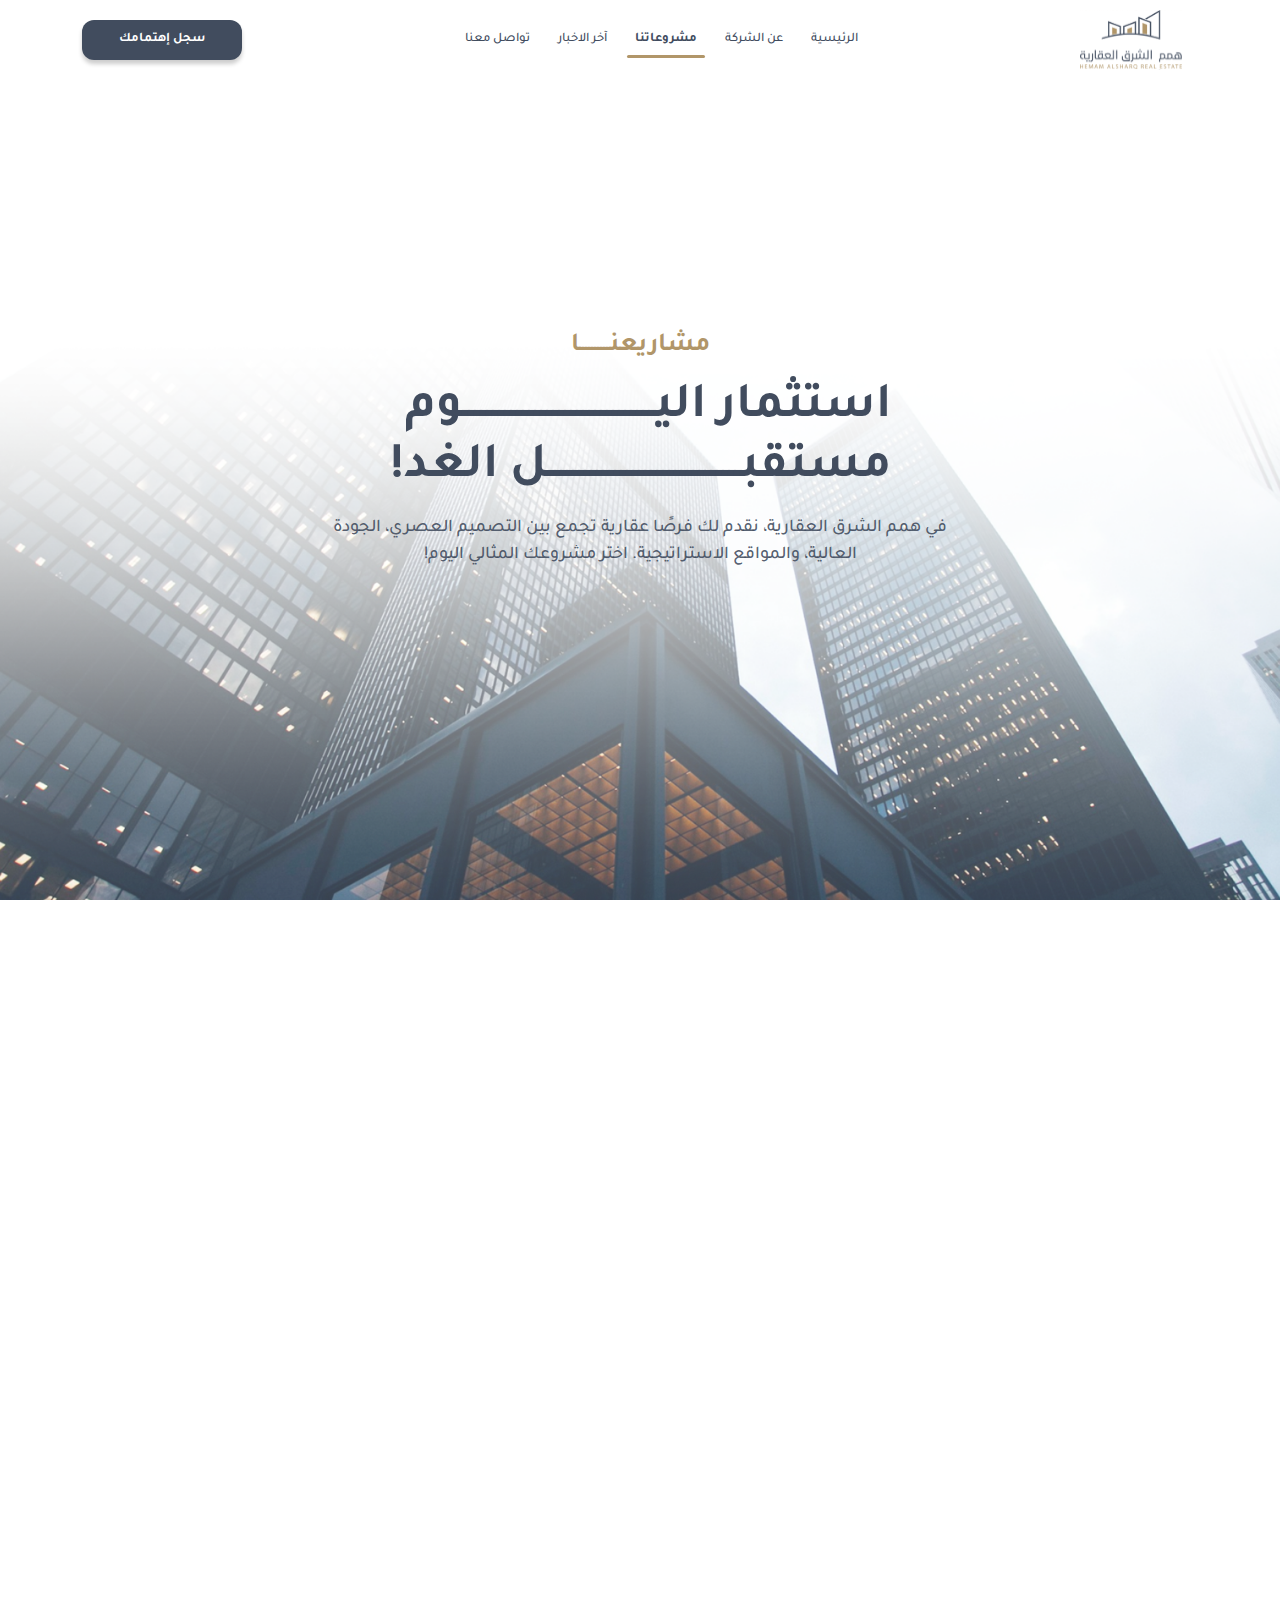
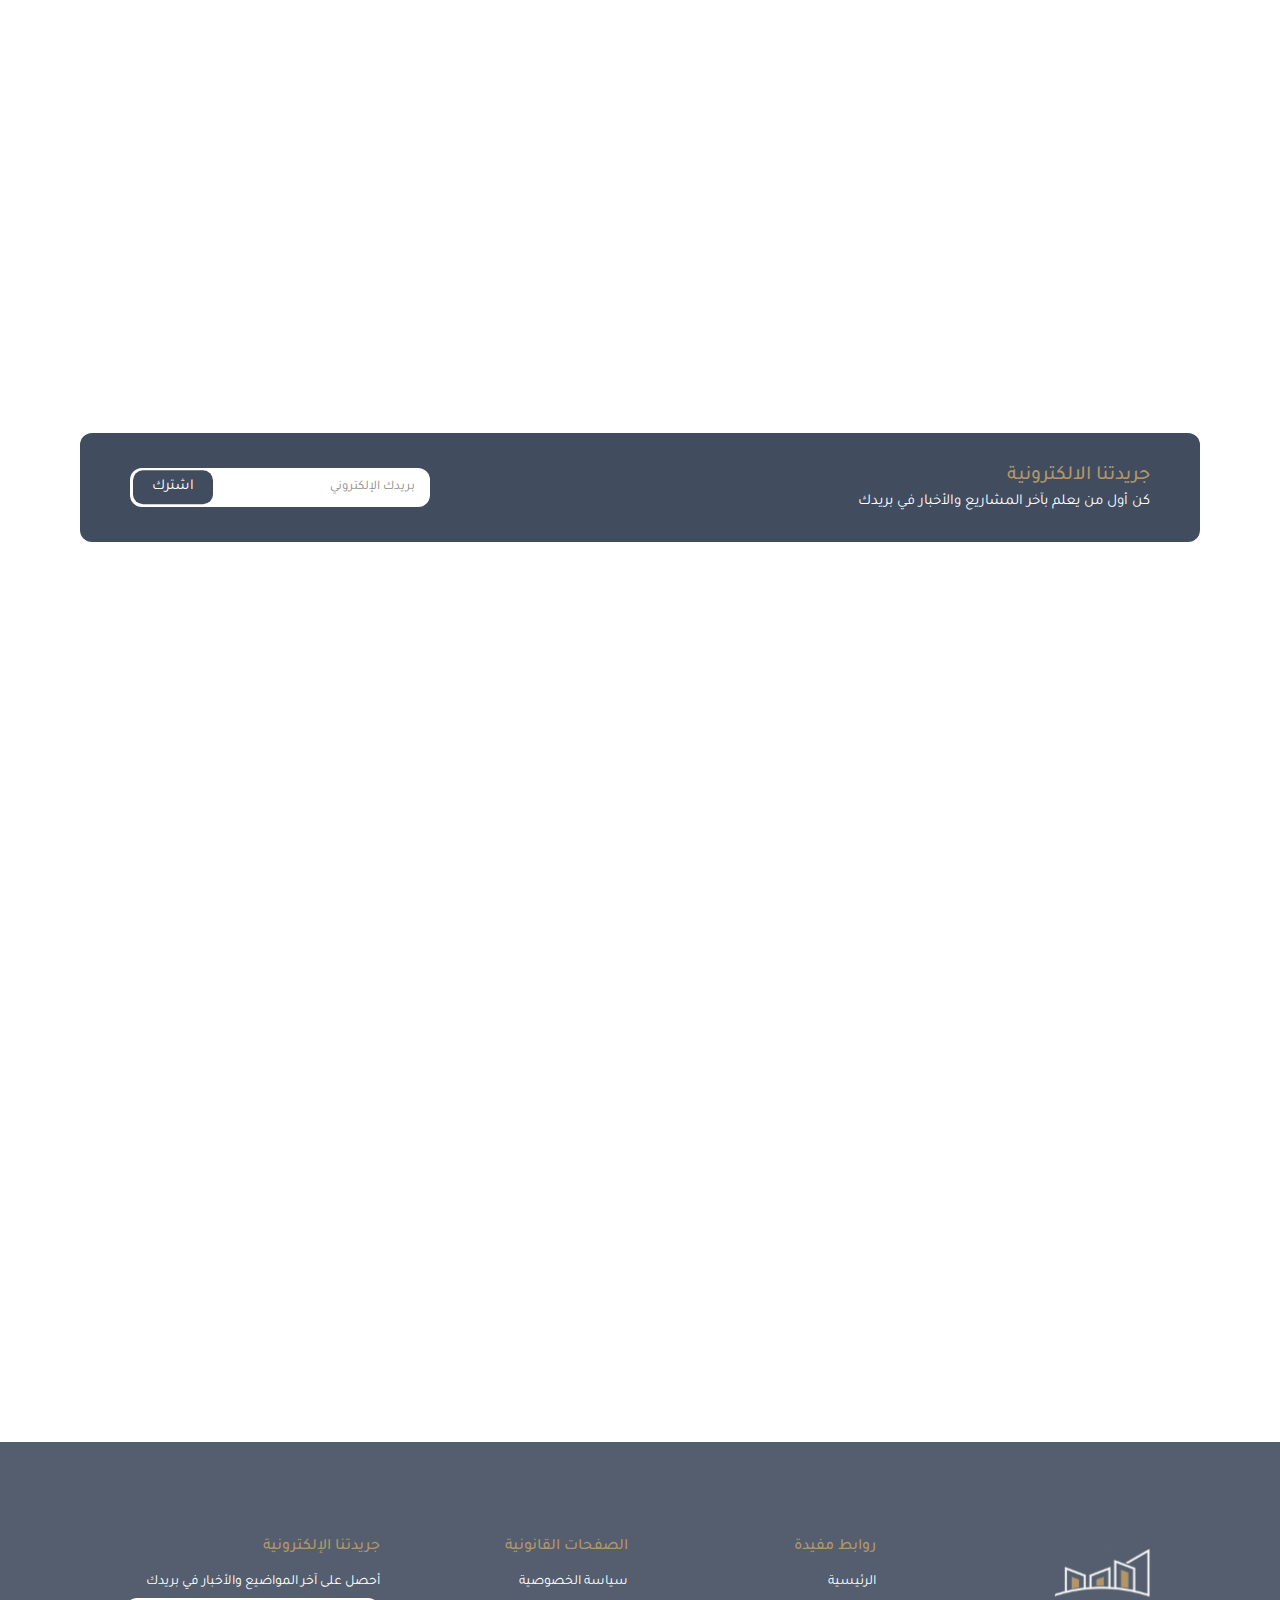
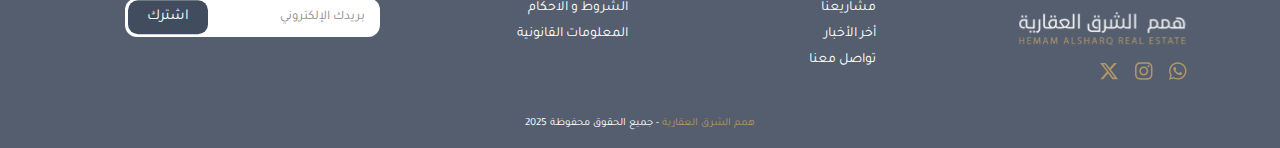
<file: projects.html>
<!DOCTYPE html>
<html lang="ar" dir="rtl">
  <head>
    <meta charset="UTF-8" />
    <meta name="viewport" content="width=device-width, initial-scale=1.0" />
    <meta name="theme-color" content="#414C5E" />
    <meta name="author" content="Abdelrhman Elnhas" />
    <meta name="MobileOptimized" content="320" />
    <meta property="og:title" content="Hemam Elsharq" />
    <meta property="og:type" content="website" />
    <title>همم الشرق العقارية</title>
    <!-- Google Fonts -->
    <link rel="preconnect" href="https://fonts.googleapis.com" />
    <link rel="preconnect" href="https://fonts.gstatic.com" crossorigin />
    <link
      href="https://fonts.googleapis.com/css2?family=Tajawal:wght@300;400;500;700;800&display=swap"
      rel="stylesheet"
    />
    <!-- Bootstrap -->
    <link rel="stylesheet" href="assets/Bootstrap/css/bootstrap.min.css" />
    <!-- Font Awesome -->
    <link rel="stylesheet" href="assets/FontAwesome/css/all.min.css" />
    <!-- Stylesheet -->
    <link rel="stylesheet" href="assets/css/style.css" />
    <link rel="stylesheet" href="assets/css/projects.css" />
    <!-- Animate CSS -->
    <link rel="stylesheet" href="./assets/Wow/css/animate.css" />
  </head>

  <body>
    <!-- Header Section -->
    <header class="d-flex justify-content-between">
      <nav class="navbar navbar-expand-md w-100">
        <div
          class="container d-flex align-items-center justify-content-between gap-1"
        >
          <div class="header__logo">
            <img class="navbar-brand" src="images/logo.svg" alt="Logo" />
          </div>

          <div class="collapse navbar-collapse" id="navbarNav">
            <ul class="navbar-nav m-auto mb-2 mb-lg-0">
              <li class="nav-item">
                <a class="nav-link" aria-current="page" href="index.html"
                  >الرئيسية</a
                >
              </li>
              <li class="nav-item">
                <a class="nav-link" aria-current="page" href="#About">
                  عن الشركة
                </a>
              </li>
              <li class="nav-item">
                <a
                  class="nav-link active"
                  aria-current="page"
                  href="projects.html"
                  >مشروعاتنا</a
                >
              </li>
              <li class="nav-item">
                <a class="nav-link" aria-current="page" href="news.html"
                  >آخر الاخبار</a
                >
              </li>
              <li class="nav-item">
                <a class="nav-link" aria-current="page" href="contact.html"
                  >تواصل معنا</a
                >
              </li>
            </ul>
          </div>

          <div class="d-flex align-items-center">
            <div>
              <button
                onclick="window.location.href='inquiry.html'"
                class="solid-btn header__button"
              >
                سجل إهتمامك
              </button>
            </div>
            <button
              class="navbar-toggler"
              type="button"
              data-bs-toggle="collapse"
              data-bs-target="#navbarNav"
              aria-controls="navbarNav"
              aria-expanded="false"
              aria-label="Toggle navigation"
            >
              <i class="fa-solid fa-bars"></i>
            </button>
          </div>
        </div>
      </nav>
    </header>

    <main>
      <!-- Hero Section -->
      <section
        id="ProjectsHero"
        class="d-flex align-items-center justify-content-center"
      >
        <div
          class="container d-flex flex-column align-items-center justify-content-center gap-2"
        >
          <h3 class="wow fadeInDown">مشاريعنــــــــــا</h3>
          <h2 class="wow fadeInUp" data-wow-delay="">
            استثمار اليــــــــــــــــــــــــــــــــوم
            <span class="d-block">
              مستقبــــــــــــــــــــــــــــــــل الغد!</span
            >
          </h2>
          <p class="wow fadeIn" data-wow-delay="0.4s">
            في همم الشرق العقارية، نقدم لك فرصًا عقارية تجمع بين التصميم العصري،
            الجودة العالية، والمواقع الاستراتيجية. اختر مشروعك المثالي اليوم!
          </p>
        </div>
      </section>

      <!-- Projects Section -->
      <section
        id="AllProjects"
        class="d-flex justify-content-center align-items-start py-5"
      >
        <div
          class="container d-flex flex-column justify-content-center align-items-start"
        >
          <div class="projects__content">
            <h2 class="projects__heading wow fadeInDown">
              همم الشرق العقارية ... <span> تنوع يليق بتطلعاتك!</span>
            </h2>
            <p class="projects__description wow fadeIn" data-wow-delay="0.2s">
              في همم الشرق العقارية، نقدم مجموعة متنوعة من المشاريع العقارية
              التي تلبي مختلف الاحتياجات والأذواق، سواء كنت تبحث عن شقة عصرية
              تجمع بين الراحة والتصميم الذكي، أو فيلا فاخرة توفر لك الخصوصية
              والرفاهية، أو أرض استثمارية تمنحك حرية التخطيط لمستقبلك.
            </p>
          </div>

          <div class="col-12 p-2">
            <div
              class="nav-wrapper d-flex align-items-center justify-content-start wow fadeIn"
              data-wow-delay="0.2s"
            >
              <button class="nav-btn all-tab active">الكل</button>
              <button class="nav-btn apartments-tab">الشقق</button>
              <button class="nav-btn villas-tab">الفلل</button>
              <button class="nav-btn lands-tab">الأراضي</button>
            </div>
          </div>

          <section id="all" class="tab">
            <div
              class="row row-cols-1 row-cols-md-2 row-cols-lg-3 g-3 wow fadeInUp"
              data-wow-delay="0.5s"
            >
              <div class="col my-2">
                <div
                  class="project__card p-4"
                  onclick="window.location.href='project-details.html'"
                >
                  <img
                    class="project__image"
                    src="./images/project1.jpg"
                    alt="Project Image"
                  />
                  <div
                    class="project__card__content d-flex flex-column align-items-start justify-content-between"
                  >
                    <p class="project__title">شقق جوهرة التحلية</p>
                    <div class="project__details text-end">
                      <p class="project__price">$90 600</p>
                      <div class="project__specs">
                        <ul class="d-flex align-items-center gap-3">
                          <li>
                            <span>
                              <img src="./images/square.svg" alt="" /> </span
                            >98m<sup>2</sup>
                          </li>
                          <li>
                            <span> <img src="./images/bed.svg" alt="" /> </span
                            >2
                          </li>

                          <li>
                            <span>
                              <img src="./images/bathtub.svg" alt="" /> </span
                            >1
                          </li>
                        </ul>
                      </div>
                    </div>
                  </div>
                </div>
              </div>
              <div class="col my-2">
                <div class="project__card p-4">
                  <img
                    class="project__image"
                    src="./images/project1.jpg"
                    alt="Project Image"
                  />
                  <div
                    class="project__card__content d-flex flex-column align-items-start justify-content-between"
                  >
                    <p class="project__title">شقق جوهرة التحلية</p>
                    <div class="project__details text-end">
                      <p class="project__price">$90 600</p>
                      <div class="project__specs">
                        <ul class="d-flex align-items-center gap-3">
                          <li>
                            <span>
                              <img src="./images/square.svg" alt="" /> </span
                            >98m<sup>2</sup>
                          </li>
                          <li>
                            <span> <img src="./images/bed.svg" alt="" /> </span
                            >2
                          </li>

                          <li>
                            <span>
                              <img src="./images/bathtub.svg" alt="" /> </span
                            >1
                          </li>
                        </ul>
                      </div>
                    </div>
                  </div>
                </div>
              </div>
              <div class="col my-2">
                <div class="project__card p-4">
                  <img
                    class="project__image"
                    src="./images/project1.jpg"
                    alt="Project Image"
                  />
                  <div
                    class="project__card__content d-flex flex-column align-items-start justify-content-between"
                  >
                    <p class="project__title">فلل جوهرة التحلية</p>
                    <div class="project__details text-end">
                      <p class="project__price">$90 600</p>
                      <div class="project__specs">
                        <ul class="d-flex align-items-center gap-3">
                          <li>
                            <span>
                              <img src="./images/square.svg" alt="" /> </span
                            >98m<sup>2</sup>
                          </li>
                          <li>
                            <span> <img src="./images/bed.svg" alt="" /> </span
                            >2
                          </li>

                          <li>
                            <span>
                              <img src="./images/bathtub.svg" alt="" /> </span
                            >1
                          </li>
                        </ul>
                      </div>
                    </div>
                  </div>
                </div>
              </div>
              <div class="col my-2">
                <div class="project__card p-4">
                  <img
                    class="project__image"
                    src="./images/project1.jpg"
                    alt="Project Image"
                  />
                  <div
                    class="project__card__content d-flex flex-column align-items-start justify-content-between"
                  >
                    <p class="project__title">فلل جوهرة التحلية</p>
                    <div class="project__details text-end">
                      <p class="project__price">$90 600</p>
                      <div class="project__specs">
                        <ul class="d-flex align-items-center gap-3">
                          <li>
                            <span>
                              <img src="./images/square.svg" alt="" /> </span
                            >98m<sup>2</sup>
                          </li>
                          <li>
                            <span> <img src="./images/bed.svg" alt="" /> </span
                            >2
                          </li>

                          <li>
                            <span>
                              <img src="./images/bathtub.svg" alt="" /> </span
                            >1
                          </li>
                        </ul>
                      </div>
                    </div>
                  </div>
                </div>
              </div>
              <div class="col my-2">
                <div class="project__card p-4">
                  <img
                    class="project__image"
                    src="./images/project1.jpg"
                    alt="Project Image"
                  />
                  <div
                    class="project__card__content d-flex flex-column align-items-start justify-content-between"
                  >
                    <p class="project__title">أراضي جوهرة التحلية</p>
                    <div class="project__details text-end">
                      <p class="project__price">$90 600</p>
                      <div class="project__specs">
                        <ul class="d-flex align-items-center gap-3">
                          <li>
                            <span>
                              <img src="./images/square.svg" alt="" /> </span
                            >98m<sup>2</sup>
                          </li>
                          <li>
                            <span> <img src="./images/bed.svg" alt="" /> </span
                            >2
                          </li>

                          <li>
                            <span>
                              <img src="./images/bathtub.svg" alt="" /> </span
                            >1
                          </li>
                        </ul>
                      </div>
                    </div>
                  </div>
                </div>
              </div>
              <div class="col my-2">
                <div class="project__card p-4">
                  <img
                    class="project__image"
                    src="./images/project1.jpg"
                    alt="Project Image"
                  />
                  <div
                    class="project__card__content d-flex flex-column align-items-start justify-content-between"
                  >
                    <p class="project__title">أراضي جوهرة التحلية</p>
                    <div class="project__details text-end">
                      <p class="project__price">$90 600</p>
                      <div class="project__specs">
                        <ul class="d-flex align-items-center gap-3">
                          <li>
                            <span>
                              <img src="./images/square.svg" alt="" /> </span
                            >98m<sup>2</sup>
                          </li>
                          <li>
                            <span> <img src="./images/bed.svg" alt="" /> </span
                            >2
                          </li>

                          <li>
                            <span>
                              <img src="./images/bathtub.svg" alt="" /> </span
                            >1
                          </li>
                        </ul>
                      </div>
                    </div>
                  </div>
                </div>
              </div>
            </div>
          </section>

          <section id="apartments" class="tab">
            <div class="row row-cols-1 row-cols-md-2 row-cols-lg-3 g-3">
              <div class="col my-2">
                <div class="project__card p-4">
                  <img
                    class="project__image"
                    src="./images/project1.jpg"
                    alt="Project Image"
                  />
                  <div
                    class="project__card__content d-flex flex-column align-items-start justify-content-between"
                  >
                    <p class="project__title">شقق جوهرة التحلية</p>
                    <div class="project__details text-end">
                      <p class="project__price">$90 600</p>
                      <div class="project__specs">
                        <ul class="d-flex align-items-center gap-3">
                          <li>
                            <span>
                              <img src="./images/square.svg" alt="" /> </span
                            >98m<sup>2</sup>
                          </li>
                          <li>
                            <span> <img src="./images/bed.svg" alt="" /> </span
                            >2
                          </li>

                          <li>
                            <span>
                              <img src="./images/bathtub.svg" alt="" /> </span
                            >1
                          </li>
                        </ul>
                      </div>
                    </div>
                  </div>
                </div>
              </div>
              <div class="col my-2">
                <div class="project__card p-4">
                  <img
                    class="project__image"
                    src="./images/project1.jpg"
                    alt="Project Image"
                  />
                  <div
                    class="project__card__content d-flex flex-column align-items-start justify-content-between"
                  >
                    <p class="project__title">شقق جوهرة التحلية</p>
                    <div class="project__details text-end">
                      <p class="project__price">$90 600</p>
                      <div class="project__specs">
                        <ul class="d-flex align-items-center gap-3">
                          <li>
                            <span>
                              <img src="./images/square.svg" alt="" /> </span
                            >98m<sup>2</sup>
                          </li>
                          <li>
                            <span> <img src="./images/bed.svg" alt="" /> </span
                            >2
                          </li>

                          <li>
                            <span>
                              <img src="./images/bathtub.svg" alt="" /> </span
                            >1
                          </li>
                        </ul>
                      </div>
                    </div>
                  </div>
                </div>
              </div>
              <div class="col my-2">
                <div class="project__card p-4">
                  <img
                    class="project__image"
                    src="./images/project1.jpg"
                    alt="Project Image"
                  />
                  <div
                    class="project__card__content d-flex flex-column align-items-start justify-content-between"
                  >
                    <p class="project__title">شقق جوهرة التحلية</p>
                    <div class="project__details text-end">
                      <p class="project__price">$90 600</p>
                      <div class="project__specs">
                        <ul class="d-flex align-items-center gap-3">
                          <li>
                            <span>
                              <img src="./images/square.svg" alt="" /> </span
                            >98m<sup>2</sup>
                          </li>
                          <li>
                            <span> <img src="./images/bed.svg" alt="" /> </span
                            >2
                          </li>

                          <li>
                            <span>
                              <img src="./images/bathtub.svg" alt="" /> </span
                            >1
                          </li>
                        </ul>
                      </div>
                    </div>
                  </div>
                </div>
              </div>
            </div>
          </section>

          <section id="villas" class="tab">
            <div class="row row-cols-1 row-cols-md-2 row-cols-lg-3 g-3">
              <div class="col my-2">
                <div class="project__card p-4">
                  <img
                    class="project__image"
                    src="./images/project1.jpg"
                    alt="Project Image"
                  />
                  <div
                    class="project__card__content d-flex flex-column align-items-start justify-content-between"
                  >
                    <p class="project__title">فلل جوهرة التحلية</p>
                    <div class="project__details text-end">
                      <p class="project__price">$90 600</p>
                      <div class="project__specs">
                        <ul class="d-flex align-items-center gap-3">
                          <li>
                            <span>
                              <img src="./images/square.svg" alt="" /> </span
                            >98m<sup>2</sup>
                          </li>
                          <li>
                            <span> <img src="./images/bed.svg" alt="" /> </span
                            >2
                          </li>

                          <li>
                            <span>
                              <img src="./images/bathtub.svg" alt="" /> </span
                            >1
                          </li>
                        </ul>
                      </div>
                    </div>
                  </div>
                </div>
              </div>
              <div class="col my-2">
                <div class="project__card p-4">
                  <img
                    class="project__image"
                    src="./images/project1.jpg"
                    alt="Project Image"
                  />
                  <div
                    class="project__card__content d-flex flex-column align-items-start justify-content-between"
                  >
                    <p class="project__title">فلل جوهرة التحلية</p>
                    <div class="project__details text-end">
                      <p class="project__price">$90 600</p>
                      <div class="project__specs">
                        <ul class="d-flex align-items-center gap-3">
                          <li>
                            <span>
                              <img src="./images/square.svg" alt="" /> </span
                            >98m<sup>2</sup>
                          </li>
                          <li>
                            <span> <img src="./images/bed.svg" alt="" /> </span
                            >2
                          </li>

                          <li>
                            <span>
                              <img src="./images/bathtub.svg" alt="" /> </span
                            >1
                          </li>
                        </ul>
                      </div>
                    </div>
                  </div>
                </div>
              </div>
              <div class="col my-2">
                <div class="project__card p-4">
                  <img
                    class="project__image"
                    src="./images/project1.jpg"
                    alt="Project Image"
                  />
                  <div
                    class="project__card__content d-flex flex-column align-items-start justify-content-between"
                  >
                    <p class="project__title">فلل جوهرة التحلية</p>
                    <div class="project__details text-end">
                      <p class="project__price">$90 600</p>
                      <div class="project__specs">
                        <ul class="d-flex align-items-center gap-3">
                          <li>
                            <span>
                              <img src="./images/square.svg" alt="" /> </span
                            >98m<sup>2</sup>
                          </li>
                          <li>
                            <span> <img src="./images/bed.svg" alt="" /> </span
                            >2
                          </li>

                          <li>
                            <span>
                              <img src="./images/bathtub.svg" alt="" /> </span
                            >1
                          </li>
                        </ul>
                      </div>
                    </div>
                  </div>
                </div>
              </div>
            </div>
          </section>

          <section id="lands" class="tab">
            <div class="row row-cols-1 row-cols-md-2 row-cols-lg-3 g-3">
              <div class="col my-2">
                <div class="project__card p-4">
                  <img
                    class="project__image"
                    src="./images/project1.jpg"
                    alt="Project Image"
                  />
                  <div
                    class="project__card__content d-flex flex-column align-items-start justify-content-between"
                  >
                    <p class="project__title">أراضي جوهرة التحلية</p>
                    <div class="project__details text-end">
                      <p class="project__price">$90 600</p>
                      <div class="project__specs">
                        <ul class="d-flex align-items-center gap-3">
                          <li>
                            <span>
                              <img src="./images/square.svg" alt="" /> </span
                            >98m<sup>2</sup>
                          </li>
                          <li>
                            <span> <img src="./images/bed.svg" alt="" /> </span
                            >2
                          </li>

                          <li>
                            <span>
                              <img src="./images/bathtub.svg" alt="" /> </span
                            >1
                          </li>
                        </ul>
                      </div>
                    </div>
                  </div>
                </div>
              </div>
              <div class="col my-2">
                <div class="project__card p-4">
                  <img
                    class="project__image"
                    src="./images/project1.jpg"
                    alt="Project Image"
                  />
                  <div
                    class="project__card__content d-flex flex-column align-items-start justify-content-between"
                  >
                    <p class="project__title">أراضي جوهرة التحلية</p>
                    <div class="project__details text-end">
                      <p class="project__price">$90 600</p>
                      <div class="project__specs">
                        <ul class="d-flex align-items-center gap-3">
                          <li>
                            <span>
                              <img src="./images/square.svg" alt="" /> </span
                            >98m<sup>2</sup>
                          </li>
                          <li>
                            <span> <img src="./images/bed.svg" alt="" /> </span
                            >2
                          </li>

                          <li>
                            <span>
                              <img src="./images/bathtub.svg" alt="" /> </span
                            >1
                          </li>
                        </ul>
                      </div>
                    </div>
                  </div>
                </div>
              </div>
              <div class="col my-2">
                <div class="project__card p-4">
                  <img
                    class="project__image"
                    src="./images/project1.jpg"
                    alt="Project Image"
                  />
                  <div
                    class="project__card__content d-flex flex-column align-items-start justify-content-between"
                  >
                    <p class="project__title">أراضي جوهرة التحلية</p>
                    <div class="project__details text-end">
                      <p class="project__price">$90 600</p>
                      <div class="project__specs">
                        <ul class="d-flex align-items-center gap-3">
                          <li>
                            <span>
                              <img src="./images/square.svg" alt="" /> </span
                            >98m<sup>2</sup>
                          </li>
                          <li>
                            <span> <img src="./images/bed.svg" alt="" /> </span
                            >2
                          </li>

                          <li>
                            <span>
                              <img src="./images/bathtub.svg" alt="" /> </span
                            >1
                          </li>
                        </ul>
                      </div>
                    </div>
                  </div>
                </div>
              </div>
              <div class="col my-2">
                <div class="project__card p-4">
                  <img
                    class="project__image"
                    src="./images/project1.jpg"
                    alt="Project Image"
                  />
                  <div
                    class="project__card__content d-flex flex-column align-items-start justify-content-between"
                  >
                    <p class="project__title">أراضي جوهرة التحلية</p>
                    <div class="project__details text-end">
                      <p class="project__price">$90 600</p>
                      <div class="project__specs">
                        <ul class="d-flex align-items-center gap-3">
                          <li>
                            <span>
                              <img src="./images/square.svg" alt="" /> </span
                            >98m<sup>2</sup>
                          </li>
                          <li>
                            <span> <img src="./images/bed.svg" alt="" /> </span
                            >2
                          </li>

                          <li>
                            <span>
                              <img src="./images/bathtub.svg" alt="" /> </span
                            >1
                          </li>
                        </ul>
                      </div>
                    </div>
                  </div>
                </div>
              </div>
            </div>
          </section>
        </div>
      </section>

      <!-- Banner -->
      <section
        id="ProjectsBanner"
        class="d-flex justify-content-start align-items-center"
      >
        <div
          class="container d-flex flex-column flex-md-row justify-content-between align-items-center"
        >
          <div class="col-12 col-md-6 text-center text-md-end my-2">
            <p>
              جريدتنا الالكترونية
              <span class="d-block"
                >كن أول من يعلم بآخر المشاريع والأخبار في بريدك</span
              >
            </p>
          </div>
          <div class="col-12 col-md-6 my-2">
            <form
              action=""
              class="footer__subscription__form me-auto ms-auto ms-md-0"
            >
              <input
                type="email"
                name=""
                id=""
                placeholder="بريدك الإلكتروني"
              />
              <button>اشترك</button>
            </form>
          </div>
        </div>
      </section>

      <!-- WhyUs Section -->
      <section
        id="WhyUs"
        class="d-flex align-items-center justify-content-center"
      >
        <div
          class="container d-flex align-items-start justify-content-between flex-column py-5"
        >
          <p class="sub-heading wow fadeInDown">الاختيار الذي يصنع الفرق!</p>
          <h2 class="projects__heading wow fadeInDown" data-wow-delay="0.2s">
            لماذا همم الشرق العقارية
            <span class="d-block"
              >هي خيارك الأفضــــــــــــــــــــــــــل؟</span
            >
          </h2>

          <div
            class="d-flex align-items-center justify-content-between flex-column flex-md-row"
          >
            <div class="whyus__video__wrapper col-12 col-md-5">
              <div class="whyus__video wow bounceIn" data-wow-delay="0.4s">
                <iframe
                  width="342"
                  height="607"
                  src="https://www.youtube.com/embed/ZOAxd53zj_c"
                  title="ستي سكيب الرياض 2024"
                  frameborder="0"
                  allow="accelerometer; autoplay; clipboard-write; encrypted-media; gyroscope; picture-in-picture; web-share"
                  referrerpolicy="strict-origin-when-cross-origin"
                  allowfullscreen
                ></iframe>
              </div>
            </div>

            <div class="whyus__content col-12 col-md-6">
              <ul>
                <li class="wow fadeInDown" data-wow-delay="0.4s">
                  <p>الخبرة والمصداقية</p>
                  <p>
                    إن الشركة تتمتع بسجل حافل في السوق العقاري، فهذا يعني أنها
                    تقدم خدمات موثوقة وتعمل بشفافية تامة مع العملاء.
                  </p>
                </li>
                <li class="wow fadeInDown" data-wow-delay="0.6s">
                  <p>تنوع المشاريع العقارية</p>
                  <p>
                    توفر الشركة مجموعة متنوعة من العقارات مثل الشقق، الفلل،
                    الأراضي، والعقارات التجارية التي تلبي مختلف احتياجات
                    العملاء.
                  </p>
                </li>
                <li class="wow fadeInDown" data-wow-delay="0.8s">
                  <p>الأسعار التنافسية</p>
                  <p>
                    تقدم الشركة أسعارًا تنافسية ومزايا مالية مميزة تجعلها خيارًا
                    اقتصاديًا ومناسبًا لجميع الميزانيات.
                  </p>
                </li>
                <li class="wow fadeInDown" data-wow-delay="1s">
                  <p>خدمات ما بعد البيع</p>
                  <p>
                    توفر الشركة خدمات دعم ممتازة بعد إتمام عملية البيع، مثل
                    الصيانة أو الاستشارات العقارية.
                  </p>
                </li>
                <li class="wow fadeInDown" data-wow-delay="1.2s">
                  <p>التزام بمعايير الجودة</p>
                  <p>
                    تحرص الشركة على تقديم مشاريع بجودة عالية، سواء من حيث البناء
                    أو التصميم أو الموقع.
                  </p>
                </li>
                <li class="wow fadeInDown" data-wow-delay="1.4s">
                  <p>الموقع الاستراتيجي للمشاريع</p>
                  <p>
                    غالبًا ما تختار الشركة مواقع مميزة لمشاريعها بالقرب من
                    الخدمات والمرافق الحيوية.
                  </p>
                </li>
              </ul>
            </div>
          </div>
        </div>
      </section>
    </main>

    <!-- Footer Section -->
    <footer id="Footer">
      <div class="container">
        <div class="text-center text-lg-end text-white pt-5">
          <div class="text-center text-md-end mt-5">
            <div class="row mt-3">
              <div
                class="col-md-3 col-lg-4 col-xl-3 d-flex flex-column align-items-center align-items-md-start justify-content-center mb-4 mb-md-0"
              >
                <img
                  src="./images/logoW.svg"
                  class="img-fluid"
                  alt="Hemam Elsharq Logo"
                />
                <div class="hero__social__icons d-flex p-0 footer__social mt-3">
                  <ul
                    class="d-flex justify-content-center align-items-center gap-3"
                  >
                    <li>
                      <a href=""><i class="fa-brands fa-whatsapp"></i></a>
                    </li>
                    <li>
                      <a href=""><i class="fa-brands fa-instagram"></i></a>
                    </li>
                    <li>
                      <a href=""><i class="fa-brands fa-x-twitter"></i></a>
                    </li>
                  </ul>
                </div>
              </div>
              <div class="links col-md-2 col-lg-2 col-xl-2 mx-auto mb-4">
                <h6>روابط مفيدة</h6>
                <p>
                  <a href="index.html">الرئيسية</a>
                </p>
                <p>
                  <a href="projects.html">مشاريعنا</a>
                </p>
                <p>
                  <a href="news.html">أخر الأخبار</a>
                </p>
                <p>
                  <a href="contact.html">تواصل معنا</a>
                </p>
              </div>

              <div class="links col-md-3 col-lg-2 col-xl-2 mx-auto mb-4">
                <h6>الصفحات القانونية</h6>
                <p>
                  <a href="#">سياسة الخصوصية</a>
                </p>
                <p>
                  <a href="#">الشروط و الاحكام</a>
                </p>
                <p>
                  <a href="#">المعلومات القانونية</a>
                </p>
              </div>

              <div
                class="footer__subscription col-md-4 col-lg-3 col-xl-3 mx-auto mb-md-0 mb-4"
              >
                <h6>جريدتنا الإلكترونية</h6>
                <p class="">أحصل على آخر المواضيع والأخبار في بريدك</p>
                <form action="" class="footer__subscription__form">
                  <input
                    type="email"
                    name=""
                    id=""
                    placeholder="بريدك الإلكتروني"
                  />
                  <button>اشترك</button>
                </form>
              </div>
            </div>
          </div>
        </div>
      </div>
      <div class="footerBottom text-center p-3">
        <span>همم الشرق العقارية</span>
        - جميع الحقوق محفوظة 2025
      </div>
    </footer>

    <!-- Bootstrap Script File -->
    <script src="assets/Bootstrap/js/bootstrap.min.js"></script>
    <!-- FontAwesome Script File -->
    <script src="assets/FontAwesome/js/all.min.js"></script>
    <!-- Filter Script -->
    <script>
      document.addEventListener("DOMContentLoaded", function () {
        const buttons = document.querySelectorAll(".nav-btn");
        const tabs = document.querySelectorAll(".tab");

        buttons.forEach((button) => {
          button.addEventListener("click", function () {
            buttons.forEach((btn) => btn.classList.remove("active"));
            this.classList.add("active");
            const targetSection = this.classList[1].replace("-tab", "");
            tabs.forEach((tab) => tab.classList.remove("active"));
            document.getElementById(targetSection).classList.add("active");
          });
        });
        document.getElementById("all").classList.add("active");
      });
    </script>
    <!-- WOW JS -->
    <script src="./assets/Wow/js/wow.min.js"></script>
    <script>
      wow = new WOW({
        boxClass: "wow", // default
        animateClass: "animated", // default
        offset: 0, // default
        mobile: true, // default
        live: true, // default
      });
      wow.init();
    </script>
  </body>
</html>
</file>
<file: assets/css/style.css>
/* Start Global Settings */

:root {
	--primary-color: #414c5e;
	--secondary-color: #b19669;
	--third-color: rgba(65, 76, 94, 0.9);
	--white: #ffffff;
	--black: #000000;
	--arabic-font: "Tajawal", sans-serif;
	--gradient-primary-bottom: linear-gradient(180deg,
			rgba(65, 76, 94, 0) 61.09%,
			#414c5e 100%);
	--gradient-primary-top: linear-gradient(180deg,
			#414c5e 0%,
			rgba(65, 76, 94, 0.529953) 54.76%,
			rgba(65, 76, 94, 0) 99.66%);
	--gradient-secondary-center: linear-gradient(180deg,
			#b19669 0%,
			#e5c897 51%,
			#b09465 100%);
	--text-shadow: 0px 4px 4px rgba(0, 0, 0, 0.25);
	--box-shadow: 0px 4px 4px rgba(0, 0, 0, 0.2);
	--radius-sm: 8px;
	--radius-md: 12px;
	--font-light: 300;
	--font-regular: 400;
	--font-medium: 500;
	--font-bold: 700;
	--font-extrabold: 800;
}

* {
	box-sizing: border-box;
}

html {
	padding: 0;
	margin: 0;
	overflow-x: hidden;
	scroll-snap-type: y mandatory;
	scroll-behavior: smooth;
}

*,
body {
	padding: 0;
	margin: 0;
	position: relative;
}

body {
	font-family: var(--arabic-font);
	font-style: normal;
	direction: rtl;
	overflow-x: hidden;
	background-color: var(--white);
}

body::-webkit-scrollbar,
.mainbg::-webkit-scrollbar {
	background-color: var(--white);
	width: 10px;
}

body::-webkit-scrollbar-thumb,
.mainbg::-webkit-scrollbar-thumb {
	background: var(--primary-color);
}

ul {
	margin: 0;
	padding: 0;
	list-style: none;
}

ul li {
	list-style-type: none;
}

a {
	text-decoration: none;
}

a:hover {
	color: var(--secondary-color);
}

p {
	margin-bottom: unset;
}

.row {
	margin: 0;
	width: 100%;
}

.solid-btn,
.solid-btn2,
.outline-btn {
	padding: 10px;
	border-radius: var(--radius-md);
	-webkit-border-radius: var(--radius-md);
	-moz-border-radius: var(--radius-md);
	-ms-border-radius: var(--radius-md);
	-o-border-radius: var(--radius-md);
	box-shadow: var(--box-shadow);
	transition: background-color 0.5s, color 0.5s;
	-webkit-transition: background-color 0.5s, color 0.5s;
	-moz-transition: background-color 0.5s, color 0.5s;
	-ms-transition: background-color 0.5s, color 0.5s;
	-o-transition: background-color 0.5s, color 0.5s;

	&:hover {
		background-color: var(--primary-color);
		color: var(--white);
	}
}

.solid-btn {
	background-color: var(--secondary-color);
	color: var(--white);
	border: none;
}

.solid-btn2 {
	background-color: var(--primary-color);
	color: var(--white);
	border: none;
}

.outline-btn {
	background-color: transparent;
	color: var(--primary-color);
	border: 3px solid var(--primary-color);
}

.sub-heading {
	position: relative;
	font-size: 24px;
	font-weight: var(--font-regular);
	color: var(--secondary-color);
	padding-inline-start: 35px;

	&::before {
		content: "";
		position: absolute;
		width: 25px;
		height: 5px;
		background-color: var(--secondary-color);
		top: 50%;
		transform: translateY(-50%);
		-webkit-transform: translateY(-50%);
		-moz-transform: translateY(-50%);
		-ms-transform: translateY(-50%);
		-o-transform: translateY(-50%);
		right: 0px;
	}

	@media (max-width: 450px) {
		font-size: 18px;
	}
}

/* End Global Settings */

/* Start Header Settings */
header {
	height: 70px;
	margin-top: 5px;
	position: absolute;
	top: 0;
	left: 0;
	width: 100%;
	z-index: 10;
	background-color: transparent;
}

.header__logo img {
	width: 102px;
	object-fit: cover;
}

.navbar-nav {
	gap: 12px;
}

header .nav-item>.nav-link {
	color: var(--primary-color);
	font-weight: var(--font-medium);
	font-size: 13px;

	&.active {
		font-weight: var(--font-bold);
		position: relative;

		&::after {
			content: "";
			position: absolute;
			width: 100%;
			height: 3px;
			background-color: var(--secondary-color);
			bottom: 0px;
			left: 50%;
			border-radius: var(--radius-sm);
			transform: translateX(-50%);
			-webkit-transform: translateX(-50%);
			-moz-transform: translateX(-50%);
			-ms-transform: translateX(-50%);
			-o-transform: translateX(-50%);
			-webkit-border-radius: var(--radius-sm);
			-moz-border-radius: var(--radius-sm);
			-ms-border-radius: var(--radius-sm);
			-o-border-radius: var(--radius-sm);
		}
	}
}

.header__button {
	background-color: var(--primary-color);
	font-size: 13px;
	font-weight: var(--font-bold);
	width: 160px;
	height: 40px;
	display: flex;
	align-items: center;
	justify-content: center;
	transition: all 0.3s ease;

	&:hover {
		background-color: var(--secondary-color);
		transform: translateY(-2px);
	}
}

.navbar-toggler {
	color: var(--primary-color);
	border: none;
	padding: 0;
	font-size: 1.5rem;
	margin-right: 15px;

	&:focus {
		box-shadow: none;
	}
}

.navbar-collapse {
	background-color: transparent;
}

@media (max-width: 991px) {
	.navbar-collapse {}

	.navbar-nav {
		gap: 5px;
	}

	header .nav-item>.nav-link {
		font-size: 12px;
		padding: 10px 15px;
	}

	.header__button {
		width: 140px;
		height: 36px;
		font-size: 13px;
		margin: 10px 0;
	}
}

@media (max-width: 576px) {
	.navbar-collapse {
		background-color: var(--white);
		box-shadow: 0 4px 12px rgba(0, 0, 0, 0.1);
		width: 100%;
		padding: 20px;
		border-radius: var(--radius-md);
		margin-top: 10px;
		position: absolute;
		top: 100%;
		right: 0;

	}

	header {
		height: 70px;
	}

	.header__logo img {
		width: 95px !important;
	}

	.header__button {
		width: 100%;
		height: 36px;
		font-size: 12px;
	}

	.navbar-toggler {
		font-size: 1.25rem;
	}
}

@media (max-width: 768px) {
	.navbar-nav {
		gap: 5px;
	}

	.header__logo img {
		width: 75px !important;
	}

	header .nav-item>.nav-link {
		font-size: 10px;
		padding: 5px 7px;
	}

	.header__button {
		width: 100px;
		height: 36px;
		font-size: 11px;
		margin: 10px 0;
	}
}

/* End Header Settings */

/* Start Hero Settings */

#Hero {
	min-height: 100dvh;
	padding-top: 80px;

	&::after {
		position: absolute;
		content: "";
		height: 88.82px;
		width: 100%;
		left: 0%;
		right: 0%;
		bottom: 0px;
		background: linear-gradient(180deg,
				rgba(255, 255, 255, 0) 0%,
				rgba(255, 255, 255, 0) 19.94%,
				rgba(255, 255, 255, 0.2) 39.06%,
				rgba(255, 255, 255, 0.3) 65.28%,
				#ffffff 88.54%);
	}
}

.hero__stock {
	position: absolute;
	bottom: 0;
	left: 0;
	width: 600px;
	z-index: -1;

	img {
		width: 100%;
		object-fit: cover;
	}
}

.hero__content {
	margin-left: auto;
	margin-bottom: 100px;
	padding-top: 40px;

	h1 {
		font-size: 45px;
		font-weight: var(--font-bold);
		line-height: 65px;
		color: var(--primary-color);
		position: relative;

		span {
			color: var(--secondary-color);
		}

		&::after {
			content: "";
			position: absolute;
			width: 190px;
			height: 5px;
			background-color: var(--secondary-color);
			bottom: -18px;
			right: 0;
		}
	}

	p {
		margin-top: 30px;
		width: 380px;
		font-size: 18px;
		font-weight: var(--font-light);
	}

	.hero__content_buttons {
		gap: 10px;
		padding: 0;

		button {
			margin: 0;
			width: 50%;
			height: 48px;
			font-size: 16px;
			font-weight: var(--font-medium);
		}
	}
}

.hero__social__icons {
	margin-top: auto;

	a {
		color: var(--secondary-color) !important;
		width: 20px;

		svg {
			font-size: 20px;
		}
	}
}

@media (max-width: 992px) {
	.hero__stock {
		width: 480px;
	}

	.hero__content {
		h1 {
			font-size: 40px;
			line-height: 55px;

			&::after {
				width: 150px;
				height: 4px;
			}
		}

		p {
			font-size: 15px;
			width: 300px;
		}

		.hero__content_buttons button {
			width: 50%;
			height: 44px;
			font-size: 14px;
			font-weight: var(--font-medium);
		}
	}
}

@media (max-width: 838px) {
	.hero__stock {
		width: 435px;
	}
}

@media (max-width: 768px) {
	#Hero {
		overflow: hidden;

		&::after {
			height: 60px;
		}

		.container {
			margin-inline: auto;
		}
	}

	.hero__stock {
		width: 800px;
		bottom: -550px;
		left: -30%;
	}

	.hero__content {
		margin-inline: auto;
		margin-bottom: 20px;
		padding-top: 40px;

		h1 {
			font-size: 35px;
			font-weight: var(--font-bold);
			line-height: 45px;
			color: var(--primary-color);
			position: relative;

			span {
				color: var(--secondary-color);
			}

			&::after {
				content: "";
				position: absolute;
				width: 150px;
				height: 4px;
				background-color: var(--secondary-color);
				bottom: -18px;
				right: 0;
			}
		}

		p {
			margin-top: 30px;
			width: 380px;
			font-size: 13px;
			font-weight: var(--font-light);
		}

		.hero__content_buttons {
			gap: 10px;

			button {
				margin: 0;
				width: 50%;
				height: 45px;
				font-size: 14px;
				font-weight: var(--font-medium);
			}
		}
	}

	.hero__social__icons {
		margin-inline-end: auto;
		padding-inline-start: 70px;

		a {
			color: var(--secondary-color) !important;
			width: 15px;

			svg {
				font-size: 15px;
			}
		}
	}
}

@media (max-width: 542px) {
	.hero__stock {
		width: 100%;
		bottom: -35%;
		left: -20%;
	}

	.hero__social__icons {
		display: none;
	}
}

@media (max-width: 442px) {
	.hero__stock {
		width: 100%;
		bottom: -20%;
		left: -20%;
	}

	.hero__content {
		margin-inline: auto;
		margin-bottom: 20px;
		padding-top: 40px;

		h1 {
			font-size: 35px;
			font-weight: var(--font-bold);
			line-height: 45px;
			color: var(--primary-color);
			position: relative;

			span {
				color: var(--secondary-color);
			}

			&::after {
				content: "";
				position: absolute;
				width: 150px;
				height: 4px;
				background-color: var(--secondary-color);
				bottom: -18px;
				right: 0;
			}
		}

		p {
			margin-top: 30px;
			width: 100%;
			font-size: 13px;
			font-weight: var(--font-light);
		}

		.hero__content_buttons {
			gap: 10px;

			button {
				margin: 0;
				width: 50%;
				height: 45px;
				font-size: 14px;
				font-weight: var(--font-medium);
			}
		}
	}
}

@media (max-width: 340px) {
	.hero__stock {
		width: 100%;
		bottom: -10%;
		left: -20%;
	}

	.hero__content {
		h1 {
			font-size: 35px;
		}
	}
}

@media (max-width: 300px) {
	.hero__stock {
		width: 100%;
		bottom: -10%;
		left: -20%;
	}

	.hero__content {
		h1 {
			font-size: 30px;
		}

		.hero__content_buttons {
			button {
				margin: 0;
				width: 50%;
				height: 45px;
				font-size: 12px;
				font-weight: var(--font-medium);
			}
		}
	}
}

/* End Hero Settings */

/* Start About Section */

#About {
	min-height: 100vh;
	background-color: var(--primary-color);
}

.about__statistics {
	height: 80vh;
	background: var(--gradient-secondary-center);
	border-radius: var(--radius-md);
	-webkit-border-radius: var(--radius-md);
	-moz-border-radius: var(--radius-md);
	-ms-border-radius: var(--radius-md);
	-o-border-radius: var(--radius-md);
	padding: 40px 10px;

	.about__statistics__item p {
		font-size: 54px;
		font-weight: var(--font-bold);
		color: var(--primary-color);
		margin-bottom: 0px;
		line-height: 40px;

		span {
			font-size: 20px;

			@media (max-width: 1300px) {
				font-size: 15px;
			}
		}
	}
}

.about__heading {
	font-size: 50px;
	font-weight: var(--font-bold);
	color: var(--white);
	margin-bottom: 20px;
}

.about__description {
	font-size: 20px;
	font-weight: var(--font-medium);
	opacity: 0.8;
	color: var(--white);
	width: 90%;
}

.about__list {
	li {
		font-size: 20px;
		font-weight: var(--font-bold);
		color: var(--secondary-color);

		span {
			width: 30px;
			aspect-ratio: 1/1;
			background-color: var(--white);
			border-radius: 50%;
			-webkit-border-radius: ;
			-moz-border-radius: ;
			-ms-border-radius: ;
			-o-border-radius: ;
			display: inline-flex;
			align-items: center;
			justify-content: center;

			svg {
				color: var(--secondary-color);
				font-size: 15px;
			}
		}

		p {
			font-weight: var(--font-regular);
			color: var(--white);
			margin-top: 15px;
		}
	}
}

@media (max-width: 991px) {
	.about__heading {
		font-size: 40px;
	}

	.about__description {
		font-size: 16px;
		width: 95%;
	}

	.about__list {
		li {
			font-size: 18px;

			p {
				margin-top: 10px;
			}
		}
	}
}

@media (max-width: 768px) {
	.about__statistics {
		width: 100%;
		height: fit-content;
		padding: 30px 20px;
		flex-wrap: wrap;
		row-gap: 30px;
		column-gap: 10px;

		.about__statistics__item p {
			font-size: 35px;
			line-height: 20px;

			span {
				font-size: 12px;
			}
		}
	}
}

/* End About Section  */

/* Start Projects Section */

#Projects {
	min-height: 100vh;
}

.projects__heading {
	color: var(--primary-color);
	font-size: 50px;
	font-weight: var(--font-bold);
	margin-bottom: 20px;
}

.projects__description {
	font-size: 24px;
	color: var(--primary-color);
}

.project__card__wrapper {
	padding-block: 20px;
}

.project__card {
	position: relative;
	width: 100%;
	height: 370px;
	border-radius: var(--radius-md);
	-webkit-border-radius: var(--radius-md);
	-moz-border-radius: var(--radius-md);
	-ms-border-radius: var(--radius-md);
	-o-border-radius: var(--radius-md);
	overflow: hidden;
	cursor: pointer;

	.project__image {
		position: absolute;
		width: 100%;
		height: 100%;
		object-fit: cover;
		left: 0;
		top: 0;
		z-index: 1;
	}

	&::after {
		content: "";
		position: absolute;
		background: var(--gradient-primary-bottom);
		bottom: 0;
		left: 0;
		width: 100%;
		height: 170%;
		z-index: 2;
	}

	.project__card__content {
		position: relative;
		z-index: 3;
		color: var(--white);
		height: 100%;

		.project__title {
			font-weight: var(--font-bold);
			font-size: 45px;
			width: 90%;
			text-shadow: var(--text-shadow);
		}

		.project__price {
			font-size: 30px;
			font-weight: var(--font-extrabold);
			direction: ltr;
		}

		.project__specs {
			font-weight: var(--font-medium);
			font-size: 15px;

			ul li span img {
				width: 35px;
			}
		}
	}
}

@media (max-width: 768px) {
	.projects__heading {
		font-size: 40px;
	}

	.projects__description {
		font-size: 16px;
	}

	.project__card {
		.project__card__content {
			.project__title {
				font-size: 40px;
				width: 100%;
			}
		}
	}
}

@media (max-width: 500px) {
	.projects__heading {
		font-size: 35px;
	}
}

@media (max-width: 435px) {
	.projects__heading {
		font-size: 25px;
		margin-block: 10px;
	}

	.projects__description {
		font-size: 13px;
	}

	.project__card {
		.project__card__content {
			.project__title {
				font-size: 30px;
				width: 100%;
			}
		}
	}
}

@media (max-width: 330px) {
	.projects__heading {
		font-size: 20px;
	}
}

.swiper-container {
	position: relative;
	width: 100%;
	margin-block: 50px;
}

.swiper-wrapper {
	/* display: flex; */
	position: absolute;
	top: 50%;
	right: 0;
	transform: translateY(-50%);
	-webkit-transform: translateY(-50%);
	-moz-transform: translateY(-50%);
	-ms-transform: translateY(-50%);
	-o-transform: translateY(-50%);
}

.swiper-slide {
	display: flex;
	justify-content: center;
	align-items: center;
}

.swiper-navBtn {
	color: var(--first-color);
	height: 30px !important;
	width: 30px !important;
	background: var(--first-color);
	border-radius: 50%;
}

.swiper-navBtn::before,
.swiper-navBtn::after {
	font-size: 18px !important;
	font-weight: 900;
	color: var(--white);
}

.swiper-horizontal>.swiper-pagination-bullets,
.swiper-pagination-bullets.swiper-pagination-horizontal,
.swiper-pagination-custom,
.swiper-pagination-fraction {
	bottom: -40px !important;
}

.swiper-pagination-bullet-active {
	background: var(--primary-color) !important;
}

/* End Projects Section */

/* Start News Section */
#News {
	min-height: 100vh;
	background-image: url("../../images/NewsBG.png");
	background-size: cover;
	background-position: center;
	background-repeat: no-repeat;
}

.news__description {
	color: var(--white);
	width: 60%;

	@media (max-width: 991px) {
		width: 100%;
		font-size: 16px;
	}
}

.news__card {
	width: 100%;
	height: 400px;
	border-radius: var(--radius-md);
	-webkit-border-radius: var(--radius-md);
	-moz-border-radius: var(--radius-md);
	-ms-border-radius: var(--radius-md);
	-o-border-radius: var(--radius-md);
	background-color: var(--white);
	padding: 1.5rem;

	@media (max-width: 300px) {
		padding: 1rem;
	}
}

.news__card__top {
	position: relative;
	border-radius: var(--radius-md);
	-webkit-border-radius: var(--radius-md);
	-moz-border-radius: var(--radius-md);
	-ms-border-radius: var(--radius-md);
	-o-border-radius: var(--radius-md);
	overflow: hidden;
	width: 100%;
	height: 240px;

	.news__image {
		width: 100%;
		height: 100%;
		object-fit: cover;
	}

	&::after {
		content: "";
		position: absolute;
		top: 0;
		left: 0;
		background: var(--gradient-primary-bottom);
		width: 100%;
		height: 100%;
		z-index: 2;
	}

	.news__title {
		position: absolute;
		color: var(--white);
		font-weight: var(--font-extrabold);
		font-size: 28px;
		text-shadow: var(--text-shadow);
		z-index: 3;
		bottom: 10px;
		right: 15px;

		@media (max-width: 355px) {
			font-size: 20px;
		}
	}
}

.news__card__bottom {
	margin-top: 20px;
	position: relative;

	.news__description {
		color: var(--primary-color);
		font-size: 14px;
		font-weight: var(--font-light);
		width: 100%;
		line-height: 1.2;
		display: -webkit-box;
		-webkit-line-clamp: 3;
		-webkit-box-orient: vertical;
		overflow: hidden;
	}

	.news__more {
		color: var(--secondary-color);
		font-size: 14px;
		font-weight: var(--font-regular);
		background-color: transparent;
		border: none;
		cursor: pointer;
		margin-top: 20px;
		position: absolute;
		bottom: -40px;
		left: 15px;

		svg {
			transform: rotate(-45deg);
			-webkit-transform: rotate(-45deg);
			-moz-transform: rotate(-45deg);
			-ms-transform: rotate(-45deg);
			-o-transform: rotate(-45deg);
			font-size: 14px;
		}
	}
}

/* End News Section */

/* Start Banner Section */
#Banner {
	min-height: 450px;
	background: url("../../images/banner.png") no-repeat center;
	background-size: cover;
}

.banner__content {
	position: relative;

	p {
		color: var(--white);
		font-size: 40px;
		font-weight: var(--font-extrabold);

		span {
			color: var(--secondary-color);
		}
	}

	&::after {
		position: absolute;
		content: "";
		top: -20px;
		right: 0;
		height: 5px;
		width: 128px;
		background-color: var(--secondary-color);
	}
}

.banner__button span svg {
	transform: rotate(-45deg);
	-webkit-transform: rotate(-45deg);
	-moz-transform: rotate(-45deg);
	-ms-transform: rotate(-45deg);
	-o-transform: rotate(-45deg);
}

@media (max-width: 450px) {
	#Banner {
		min-height: 300px;
	}

	.banner__content {
		p {
			font-size: 30px;
		}

		&::after {
			right: unset;
			left: 50%;
			transform: translateX(-50%);
			-webkit-transform: translateX(-50%);
			-moz-transform: translateX(-50%);
			-ms-transform: translateX(-50%);
			-o-transform: translateX(-50%);
		}
	}
}

@media (max-width: 340px) {
	.banner__content {
		p {
			font-size: 20px;
		}
	}
}

/* End Banner Section */

/* Start WhyUs Section */
#WhyUs {
	min-height: 100vh;
}

.whyus__video {
	border-radius: var(--radius-md);
	-webkit-border-radius: var(--radius-md);
	-moz-border-radius: var(--radius-md);
	-ms-border-radius: var(--radius-md);
	-o-border-radius: var(--radius-md);
	width: 100%;
	max-width: 100%;
	padding: 50px 30px;
	height: 570px;

	iframe {
		width: 100%;
		height: 100%;
		border-radius: 12px;
		border: none;
	}

	@media (max-width: 991px) {
		padding: 0 0px;
		height: 450px;
	}

	@media (max-width: 768px) {
		margin-block: 20px;
	}
}

.whyus__content {
	ul {
		counter-reset: list-counter;
	}

	ul li {
		counter-increment: list-counter;
		position: relative;
		padding-inline-start: 40px;
		margin-bottom: 15px;
		font-size: 15px;
		font-weight: var(--font-regular);

		p:first-of-type {
			color: var(--secondary-color);
			font-weight: var(--font-bold);
		}
	}

	ul li::before {
		content: counter(list-counter, decimal-leading-zero);
		font-weight: bold;
		font-size: 15px;
		color: var(--secondary-color);
		position: absolute;
		right: 0;
		top: 50%;
		transform: translateY(-50%);
		-webkit-transform: translateY(-50%);
		-moz-transform: translateY(-50%);
		-ms-transform: translateY(-50%);
		-o-transform: translateY(-50%);
	}
}

/* End WhyUs Section */

/* Start Footer Section */

#Footer {
	background-color: var(--third-color);
}

#Footer h6 {
	margin-bottom: 15px;
	color: var(--secondary-color);
	font-size: 16px;
	font-weight: var(--font-medium);
}

.footer__social {
	margin-inline-end: auto;

	@media (max-width: 768px) {
		margin-inline-end: unset;
		margin-inline: auto;
	}
}

.links p,
.footer__subscription p {
	margin-block: 5px;
	font-size: 14px;
}

.links a {
	color: var(--white);
	transition: all 0.3s;
	-webkit-transition: all 0.3s;
	-moz-transition: all 0.3s;
	-ms-transition: all 0.3s;
	-o-transition: all 0.3s;
	font-weight: var(--font-regular);
	font-size: 14px;
}

.links a:hover,
.footer-links:hover {
	color: var(--secondary-color) !important;
	padding-left: 10px;
}

.footerBottom {
	color: var(--white);
	font-size: 11px;
}

.footerBottom span {
	color: var(--secondary-color);
}

.footer__subscription__form {
	border-radius: var(--radius-md);
	-webkit-border-radius: var(--radius-md);
	-moz-border-radius: var(--radius-md);
	-ms-border-radius: var(--radius-md);
	-o-border-radius: var(--radius-md);
	background-color: var(--white);
	font-size: 15px;
	position: relative;
	max-width: 300px;
	width: 100%;
	margin-inline: auto;

	input {
		background-color: transparent;
		padding: 10px 15px;
		border: none;
		caret-color: var(--primary-color);
		color: var(--primary-color);
		font-size: 13px;

		width: 100%;

		&::placeholder {
			color: #8a8a8a;
		}

		&:focus,
		&:focus-visible,
		&:active {
			outline: none;
		}
	}

	button {
		position: absolute;
		background-color: var(--primary-color);
		color: var(--white);
		width: 80px;
		height: 85%;
		border: none;
		border-radius: 10px;
		-webkit-border-radius: 10px;
		-moz-border-radius: 10px;
		-ms-border-radius: 10px;
		-o-border-radius: 10px;
		top: 50%;
		transform: translateY(-50%);
		left: 3px;
		-webkit-transform: translateY(-50%);
		-moz-transform: translateY(-50%);
		-ms-transform: translateY(-50%);
		-o-transform: translateY(-50%);
	}
}

/* End Footer Section */
</file>
<file: assets/css/inquiry.css>
#inquery {
  min-height: 100vh;
  background: url("../../images/inquery.jpg") no-repeat center center;
  background-size: 100%;
  margin-top: 84px;
  background-position: top;
}
#inquery h2 {
  font-family: Tajawal;
  font-weight: 600;
  font-size: 54px;
  line-height: 100%;
  letter-spacing: 0%;
  text-align: right;
  color: var(--primary-color);
  margin-bottom: 30px;
}
#inquery p {
  font-family: Tajawal;
  font-weight: 400;
  font-size: 20px;
  line-height: 100%;
  letter-spacing: 0%;
  text-align: right;
  color: var(--third-color);
}
.bg {
  background-color: #eeeeee;

  box-shadow: 0px 4px 4px 0px #00000040;
  border-radius: 12px;
  padding: 15px;
}
.inqury h3 {
  font-family: Tajawal;
  font-weight: 700;
  font-size: 20px;
  line-height: 120%;
  letter-spacing: 2%;
  text-align: right;
  color: var(--primary-color);
}
.inqury p {
  font-family: Tajawal;
  font-weight: 400;
  font-size: 16px;
  line-height: 120%;
  letter-spacing: 2%;
  text-align: right;
  color: var(--primary-color);
  margin-bottom: 20px;
}
#inquery .col-12 input,
#inquery textarea {
  background-color: transparent;
  padding: 10px 0;
  border: none;
  caret-color: #b19669;
  color: #b19669;
  font-size: 13px;
  border: 1px solid #b19669;
  width: 100%;
  margin-bottom: 15px;
  border-radius: 10px;
  padding: 10px 15px;
  &::placeholder {
    color: #b19669;
  }

  &:focus,
  &:focus-visible,
  &:active {
    outline: none;
  }
}
form .col-12 {
  padding: 0;
}
.checkbox {
  width: 30px;
  height: 30px;
  margin-left: 13px;
}
label {
  font-family: Tajawal;
  font-weight: 400;
  font-size: 16px;
  line-height: 126%;
  letter-spacing: 2%;
  text-align: right;
  color: var(--third-color);
}
</file>
<file: assets/css/news.css>
.news__card {
	background-color: #eeeeee;
	box-shadow: 1px 3px 5px #c4c4c4;
}

/* Start Hero Section */
#ProjectsHero {
	min-height: 100vh;
	background: url("../../images/news.jpg") no-repeat bottom center;
	background-size: cover;
}

#ProjectsHero h3 {
	color: var(--secondary-color);
	font-size: 64px;
	font-weight: 700;
	margin-bottom: 0;
}

#ProjectsHero h2 {
	font-size: 50px;
	font-weight: var(--font-bold);
	color: var(--primary-color);
}

#ProjectsHero p {
	font-size: 18px;
	font-weight: var(--font-medium);
	color: var(--third-color);
	width: 60%;
	text-align: center;
}

@media (max-width: 768px) {
	#ProjectsHero h3 {
		font-size: 20px;
	}

	#ProjectsHero h2 {
		font-size: 35px;
	}

	#ProjectsHero p {
		font-size: 18px;
		width: 90%;
	}
}

@media (max-width: 381px) {
	#ProjectsHero h3 {
		font-size: 16px;
	}

	#ProjectsHero h2 {
		font-size: 23px;
	}

	#ProjectsHero p {
		font-size: 13px;
	}
}

/* End Hero Section */
</file>
<file: assets/css/newsdetails.css>
#newsdetails {
  margin-top: 100px;
}
#newsdetails .news__card {
  background-color: #eeeeee;
  box-shadow: 1px 3px 5px #c4c4c4;
}
#newsdetails p#content {
  color: #414c5e;
  font-weight: 400;
  font-size: 22px;
  text-align: right;
  vertical-align: middle;
  text-transform: uppercase;
}
#newsdetails h5 {
  font-family: Tajawal;
  font-weight: 400;
  font-size: 20px;
  line-height: 120%;
  letter-spacing: 0%;
  text-align: right;
  vertical-align: middle;
  text-transform: uppercase;
  color: var(--secondary-color);
}
#newsdetails h3 {
  font-family: Tajawal;
  font-weight: 700;
  font-size: 32px;
  line-height: 120%;
  letter-spacing: 0%;
  text-align: right;
  vertical-align: middle;
  text-transform: uppercase;
  color: var(--primary-color);
}
#newsdetails #share h6 {
  font-family: Tajawal;
  font-weight: 400;
  font-size: 20px;
  line-height: 100%;
  letter-spacing: 0%;
  text-align: right;
  vertical-align: middle;
  text-transform: uppercase;
  color: var(--third-color);
}
ul li {
  display: inline-block;
}
ul li a {
  color: var(--third-color);
  padding: 0 6px;
}
.news__card {
  background-color: #eeeeee;
  box-shadow: 1px 3px 5px #c4c4c4;
}
</file>
<file: assets/css/project-details.css>
/* Start Project Details Hero Section */

#ProjectDetailsHero {
	min-height: 100dvh;
	position: relative;

	img.project__image {
		width: 100%;
		height: 100%;
		object-fit: cover;
		position: absolute;
		inset: 0;
		z-index: 0;
	}

	&::after {
		content: "";
		position: absolute;
		top: 0;
		left: 0;
		width: 100%;
		height: 100%;
		background: linear-gradient(0deg, #fff 0%, rgba(254, 254, 254, 0.738) 54.76%, rgba(255, 255, 255, 0.118) 99.66%);
		z-index: 1;
	}

	.container {
		z-index: 3;

		h2,
		h3 {
			font-weight: var(--font-bold);
		}

		h3 {
			font-size: 36px;
			color: var(--secondary-color);
		}

		h2 {
			font-size: 56px;
			color: var(--primary-color);
		}

		@media (max-width: 500px) {
			h3 {
				font-size: 25px;
			}

			h2 {
				font-size: 35px;
			}
		}

		@media (max-width: 300px) {
			h3 {
				font-size: 20px;
			}

			h2 {
				font-size: 29px;
			}
		}
	}
}

/* End Project Details Hero Section */

/* Start Project Specs Section */

#ProjectDetailsSpecs {
	color: var(--third-color);
	font-size: 16px;
	font-weight: var(--font-regular);

}

.project__info__item {
	font-weight: var(--font-medium);
	color: var(--primary-color);
	font-size: 26px;

	span {
		font-size: 16px;
	}
}

.project__info,
.project__info__ctas {
	max-width: 400px;
}

.project__info__ctas a,
.project__info__ctas button {
	height: 50px;
	font-size: 15px;
	font-weight: var(--font-bold);
	max-width: 400px;
}

.project__info__ctas a {
	display: flex;
	align-items: center;
	justify-content: center;
}


.cta-item:first-child {
	flex: 0 0 100%;
	background-color: var(--primary-color);

	&:hover {
		background-color: var(--secondary-color);
	}
}

.cta-item:not(:first-child) {
	flex: 0 0 calc(50% - 0.25rem);
}


@media (max-width: 991px) {
	.project__info__item {
		span {
			font-size: 14px;
		}
	}
}

@media (max-width: 375px) {

	.project__info__item {
		font-size: 22px;

		span {
			font-size: 12px;
		}
	}

	.project__info__ctas a,
	.project__info__ctas button {
		height: 50px;
		font-size: 12px;
		font-weight: var(--font-bold);
		max-width: 400px;
	}
}

/* End Project Specs Section */

/* Start Project Gallery Section */

#ProjectGallery {
	min-height: 100vh;

	h3 {
		color: var(--primary-color);
		font-size: 30px;
		font-weight: var(--font-bold);
	}
}

.gallery__grid {
	display: grid;
	grid-template-columns: 1fr 1fr;
	grid-template-rows: 1fr 1fr;
	gap: 10px 10px;
	margin-bottom: 20px;
}

.gallery__grid__item {
	max-width: 620px;
	border-radius: var(--radius-md);
	-webkit-border-radius: var(--radius-md);
	-moz-border-radius: var(--radius-md);
	-ms-border-radius: var(--radius-md);
	-o-border-radius: var(--radius-md);
	overflow: hidden;
	box-shadow: var(--box-shadow);
	-webkit-box-shadow: var(--box-shadow);
	-moz-box-shadow: var(--box-shadow);
	-ms-box-shadow: var(--box-shadow);
	-o-box-shadow: var(--box-shadow);
	cursor: pointer;

	img {
		width: 103%;
		height: 101%;
		object-fit: cover;
	}
}

.gallery__grid__item:nth-child(1) {
	grid-area: 1 / 1 / 3 / 2;
}

.gallery__grid__item:nth-child(2) {
	grid-area: 2 / 2 / 3 / 3;
}

.gallery__grid__item:nth-child(3) {
	grid-area: 1 / 2 / 2 / 3;


}

@media (max-width: 380px) {
	.gallery__grid {
		display: grid;
		grid-template-columns: 1fr;
		grid-template-rows: 1fr 1fr 1fr;
		margin-bottom: 20px;
	}

	.gallery__grid__item:nth-child(1) {
		grid-area: 1 / 1 / 2 / 2;
	}

	.gallery__grid__item:nth-child(2) {
		grid-area: 2 / 1 / 3 / 2;
	}

	.gallery__grid__item:nth-child(3) {
		grid-area: 3 / 1 / 4 / 2;
	}

	.gallery__grid__item {
		img {
			object-fit: fill;
		}
	}

}

/* End Project Gallery Section */

/* Start Inquiry Section */

#Inquiry {
	min-height: 100vh;
}

.main-container {
	background-color: var(--primary-color);
	border-radius: var(--radius-md);
	color: white;
	padding: 20px;
	max-width: 1000px;
	margin: 30px auto;
	-webkit-border-radius: var(--radius-md);
	-moz-border-radius: var(--radius-md);
	-ms-border-radius: var(--radius-md);
	-o-border-radius: var(--radius-md);

	@media (max-width: 576px) {
		padding: 20px 0;
	}
}

.form-container {
	background-color: white;
	border-radius: var(--radius-md);
	padding: 20px;
	color: var(--primary-color);
	-webkit-border-radius: var(--radius-md);
	-moz-border-radius: var(--radius-md);
	-ms-border-radius: var(--radius-md);
	-o-border-radius: var(--radius-md);

}

.form-control {
	border-radius: var(--radius-md);
	margin-bottom: 15px;
	text-align: start;
	-webkit-border-radius: var(--radius-md);
	-moz-border-radius: var(--radius-md);
	-ms-border-radius: var(--radius-md);
	-o-border-radius: var(--radius-md);
	border: 1px solid var(--secondary-color);

	&:focus-visible,
	&:focus {
		box-shadow: 0 0 0 .15rem #b196695c;
		border-color: var(--secondary-color);
		outline: none;
	}

		{
		box-shadow: 0 0 0 .15rem #b196695c;
		border-color: var(--secondary-color);
	}
}

.form-control::placeholder {
	color: var(--secondary-color);
	text-align: start;
}

textarea.form-control {
	height: 120px;
	resize: none;
}

.form-check-input {
	float: unset !important;
	margin-left: unset !important;
	width: 15px;
	aspect-ratio: 1;

}

.submit-btn {
	background-color: var(--primary-color);
	color: var(--white);
	height: 50px;
	width: 50%;

	@media (max-width: 576px) {
		width: 100%;
	}
}

.spec-item {
	margin-bottom: 15px;
	display: flex;
	align-items: center;
	justify-content: flex-start;
	font-size: 15px;
	width: 50%;
	min-width: 157px;
}

.spec-icon {
	margin-left: 10px;
	width: 20px;
	text-align: center;
}

.map-container {
	border-radius: var(--radius-md);
	overflow: hidden;
	height: 200px;
	-webkit-border-radius: var(--radius-md);
	-moz-border-radius: var(--radius-md);
	-ms-border-radius: var(--radius-md);
	-o-border-radius: var(--radius-md);
}

.section-title {
	margin-bottom: 20px;
	font-weight: bold;
}

/* End Inquiry Section */
</file>
<file: assets/css/projects.css>
/* Start Hero Section */
#ProjectsHero {
	min-height: 100dvh;
	background: url("../../images/ProjectHeroBg.png") no-repeat center center;
	background-size: cover;
}

#ProjectsHero h3 {
	color: var(--secondary-color);
	font-size: 26px;
	font-weight: var(--font-bold);
}

#ProjectsHero h2 {
	font-size: 50px;
	font-weight: var(--font-bold);
	color: var(--primary-color);
}

#ProjectsHero p {
	font-size: 18px;
	font-weight: var(--font-medium);
	color: var(--third-color);
	width: 60%;
	text-align: center;
}

@media (max-width: 768px) {
	#ProjectsHero h3 {
		font-size: 20px;

	}

	#ProjectsHero h2 {
		font-size: 35px;

	}

	#ProjectsHero p {
		font-size: 18px;
		width: 90%;
	}
}

@media (max-width: 381px) {
	#ProjectsHero h3 {
		font-size: 16px;
	}

	#ProjectsHero h2 {
		font-size: 23px;

	}

	#ProjectsHero p {
		font-size: 13px;
	}
}

/* End Hero Section */

/* Start Projects Section */
#AllProjects .projects__heading span {
	color: var(--secondary-color);
}


.nav-wrapper .nav-btn {
	background-color: transparent;
	padding: 10px 15px;
	font-size: 18px;
	font-weight: var(--font-medium);
	color: var(--primary-color);
	margin: 5px;
	border-radius: var(--radius-md);
	-webkit-border-radius: var(--radius-md);
	-moz-border-radius: var(--radius-md);
	-ms-border-radius: var(--radius-md);
	-o-border-radius: var(--radius-md);
	width: 100px;
	transition: background-color 0.5s;
	-webkit-transition: background-color 0.5s;
	-moz-transition: background-color 0.5s;
	-ms-transition: background-color 0.5s;
	-o-transition: background-color 0.5s;
	border: 2px solid var(--primary-color);
}


.nav-wrapper .nav-btn.active {
	background-color: var(--primary-color);
	color: #fff;
}

.nav-wrapper .nav-btn:hover {
	background-color: var(--secondary-color);
	color: var(--primary-color);
	border: none
}

.tab {
	display: none;
}

.tab.active {
	display: block;
}




/* End Projects Section */


/* Start Banner Section */
#ProjectsBanner {
	margin-inline: 80px;
	min-height: 100px;

	.container {
		background-color: var(--primary-color);
		height: 100%;
		border-radius: var(--radius-md);
		-webkit-border-radius: var(--radius-md);
		-moz-border-radius: var(--radius-md);
		-ms-border-radius: var(--radius-md);
		-o-border-radius: var(--radius-md);
		padding: 20px 50px;
	}

	p {
		color: var(--secondary-color);
		font-size: 20px;
		font-weight: var(--font-medium);

		span {
			font-size: 15px;
			font-weight: var(--font-regular);
			color: var(--white);
		}

	}
}

@media (max-width : 690px) {
	#ProjectsBanner {
		margin-inline: 10px;

		.container {
			padding: 20px 30px;
		}

		p {
			color: var(--secondary-color);
			font-size: 20px;
			font-weight: var(--font-medium);

			span {
				font-size: 15px;
				font-weight: var(--font-regular);
				color: var(--white);
			}

		}
	}

}


/* End Banner Section */
</file>
